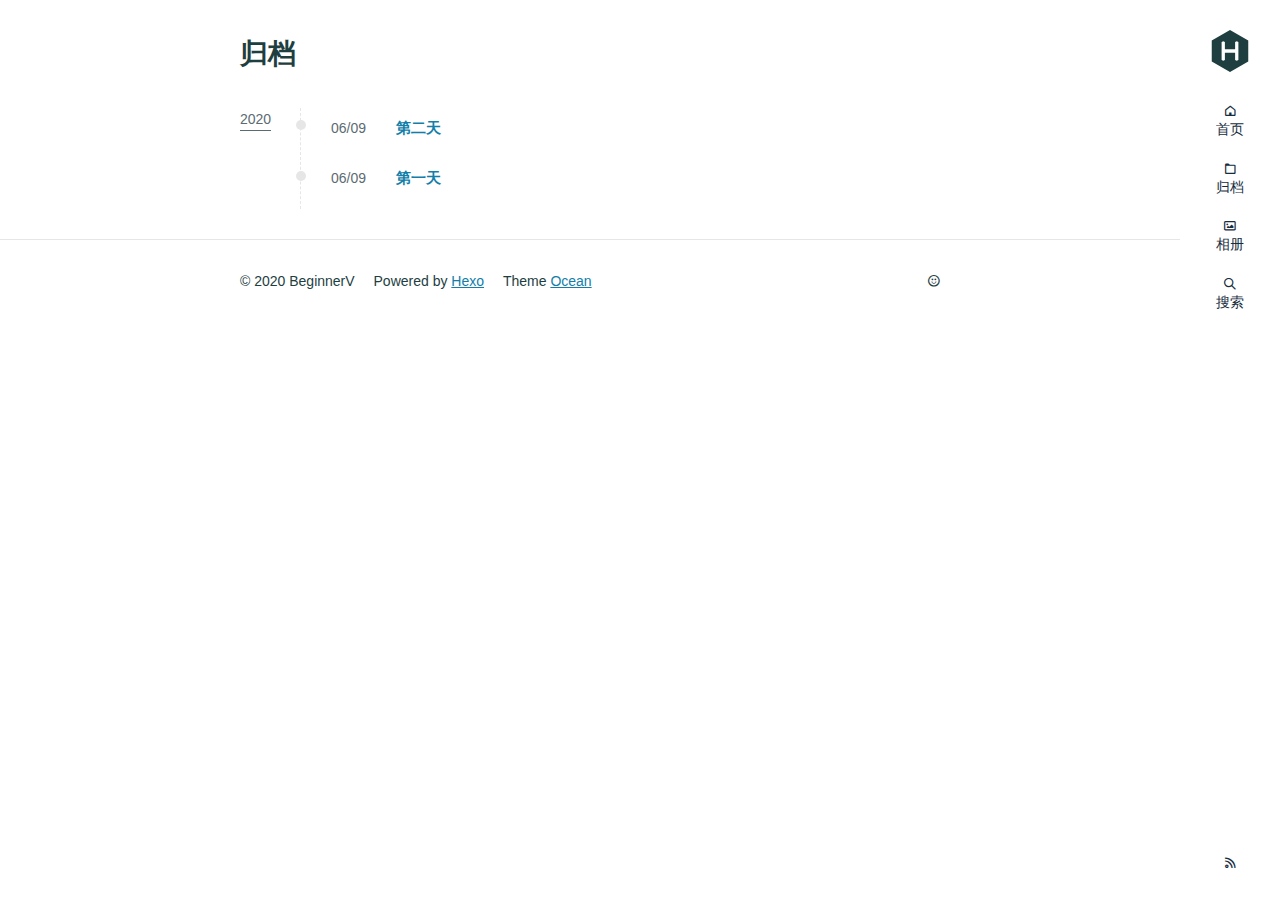
<file: archives/index.html>
<!DOCTYPE html>
<html lang="en">
<head>
  <meta charset="utf-8">
  
  
  
  <meta name="viewport" content="width=device-width, initial-scale=1, maximum-scale=1">
  <title>
    归档 |
    
    BeginnerV</title>
  
    <link rel="shortcut icon" href="/favicon.ico">
  
  
<link rel="stylesheet" href="/css/style.css">

  
    
<link rel="stylesheet" href="/fancybox/jquery.fancybox.min.css">

  
  
<script src="/js/pace.min.js"></script>

<meta name="generator" content="Hexo 4.2.1"></head>

<body>
<main class="content">
  <section class="outer">
    <article class="articles">
      
      <h1 class="page-type-title">归档</h1>
      
      
      
        
        
          
          
      <div class="archives-wrap">
        <div class="archive-year-wrap">
          <a href="/archives/2020" class="archive-year">2020</a>
        </div>
        <div class="archives">
          
          <article class="archive-article archive-type-归档">
  <div class="archive-article-inner">
    <header class="archive-article-header">
      <a href="/2020/06/09/%E7%AC%AC%E4%BA%8C%E5%A4%A9/" class="archive-article-date">
  <time datetime="2020-06-09T06:54:49.000Z" itemprop="datePublished">06/09</time>
</a>
      
  
    <h2 itemprop="name">
      <a class="archive-article-title" href="/2020/06/09/%E7%AC%AC%E4%BA%8C%E5%A4%A9/">第二天</a>
    </h2>
  
  




    </header>
    
    
  </div>
</article>
          
        
        
          <article class="archive-article archive-type-归档">
  <div class="archive-article-inner">
    <header class="archive-article-header">
      <a href="/2020/06/09/%E7%AC%AC%E4%B8%80%E5%A4%A9/" class="archive-article-date">
  <time datetime="2020-06-09T02:42:30.000Z" itemprop="datePublished">06/09</time>
</a>
      
  
    <h2 itemprop="name">
      <a class="archive-article-title" href="/2020/06/09/%E7%AC%AC%E4%B8%80%E5%A4%A9/">第一天</a>
    </h2>
  
  




    </header>
    
    
  </div>
</article>
          
          
        </div>
      </div>
      
    
  
    
  </section>
  <footer class="footer">
  <div class="outer">
    <div class="float-right">
      <ul class="list-inline">
  
    <li><i class="fe fe-smile-alt"></i> <span id="busuanzi_value_site_uv"></span></li>
  
</ul>
    </div>
    <ul class="list-inline">
      <li>&copy; 2020 BeginnerV</li>
      <li>Powered by <a href="http://hexo.io/" target="_blank">Hexo</a></li>
      <li>Theme  <a href="https://github.com/zhwangart/hexo-theme-ocean" target="_blank" rel="noopener">Ocean</a></li>
    </ul>
  </div>
</footer>

</main>
<aside class="sidebar">
  <button class="navbar-toggle"></button>
<nav class="navbar">
  
    <div class="logo">
      <a href="/"><img src="/images/hexo.svg" alt="BeginnerV"></a>
    </div>
  
  <ul class="nav nav-main">
    
      <li class="nav-item">
        <a class="nav-item-link" href="/">首页</a>
      </li>
    
      <li class="nav-item">
        <a class="nav-item-link" href="/archives">归档</a>
      </li>
    
      <li class="nav-item">
        <a class="nav-item-link" href="/gallery">相册</a>
      </li>
    
    <li class="nav-item">
      <a class="nav-item-link nav-item-search" title="搜索">
        <i class="fe fe-search"></i>
        搜索
      </a>
    </li>
  </ul>
</nav>
<nav class="navbar navbar-bottom">
  <ul class="nav">
    <li class="nav-item">
      <div class="totop" id="totop">
  <i class="fe fe-rocket"></i>
</div>
    </li>
    <li class="nav-item">
      
        <a class="nav-item-link" target="_blank" href="/atom.xml" title="RSS Feed">
          <i class="fe fe-feed"></i>
        </a>
      
    </li>
  </ul>
</nav>
<div class="search-form-wrap">
  <div class="local-search local-search-plugin">
  <input type="search" id="local-search-input" class="local-search-input" placeholder="Search...">
  <div id="local-search-result" class="local-search-result"></div>
</div>
</div>
</aside>

<script src="/js/jquery-2.0.3.min.js"></script>


<script src="/js/jquery.justifiedGallery.min.js"></script>


<script src="/js/lazyload.min.js"></script>


<script src="/js/busuanzi-2.3.pure.min.js"></script>


  
<script src="/fancybox/jquery.fancybox.min.js"></script>






<script src="/js/ocean.js"></script>


</body>
</html>
</file>
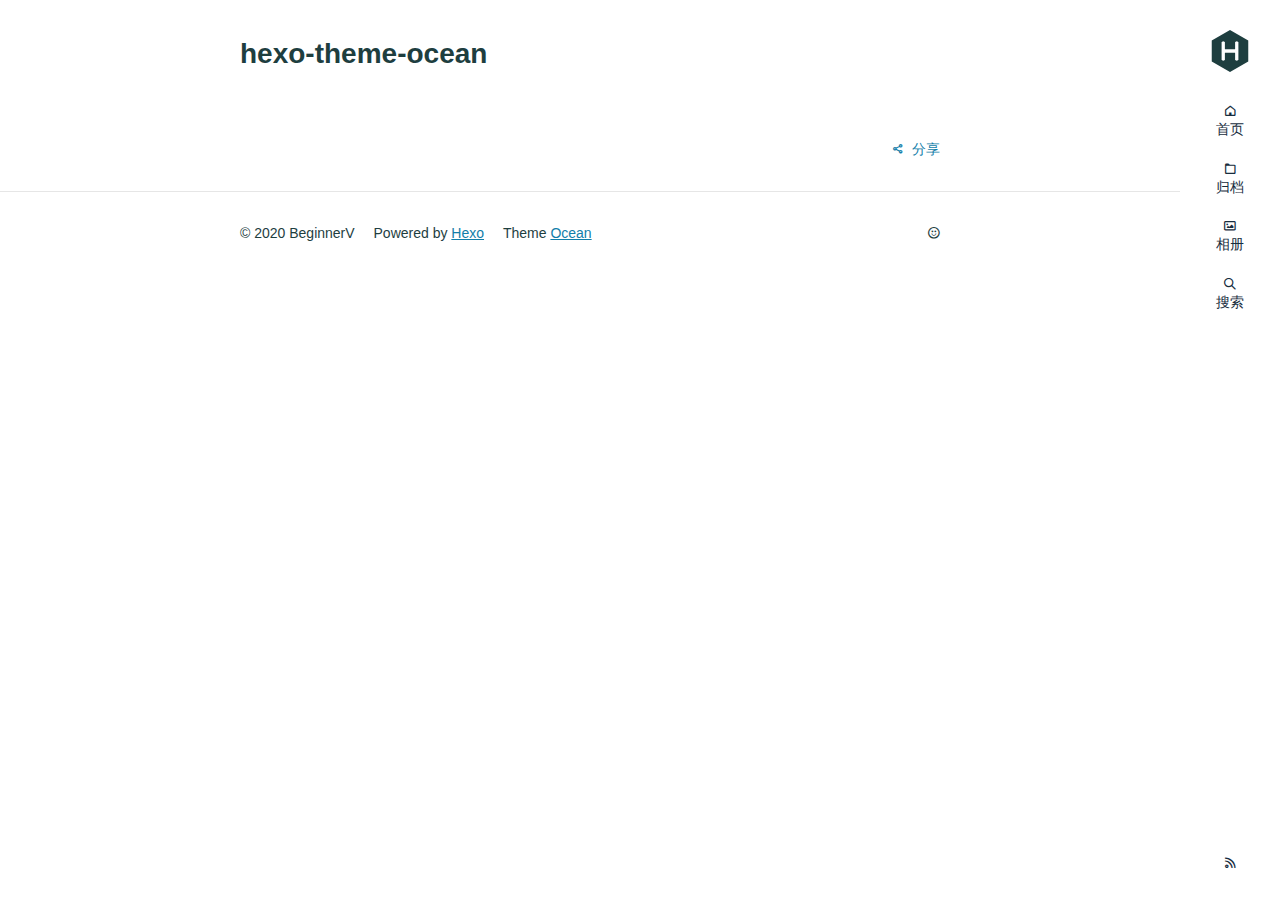
<file: hexo-theme-ocean/index.html>
<!DOCTYPE html>
<html lang="en">
<head>
  <meta charset="utf-8">
  
  
  
  <meta name="viewport" content="width=device-width, initial-scale=1, maximum-scale=1">
  <title>
    hexo-theme-ocean |
    
    BeginnerV</title>
  
    <link rel="shortcut icon" href="/favicon.ico">
  
  
<link rel="stylesheet" href="/css/style.css">

  
    
<link rel="stylesheet" href="/fancybox/jquery.fancybox.min.css">

  
  
<script src="/js/pace.min.js"></script>

<meta name="generator" content="Hexo 4.2.1"></head>

<body>
<main class="content">
  <section class="outer">
  <article id="page-" class="article article-type-page" itemscope itemprop="blogPost" data-scroll-reveal>

    <div class="article-inner">
        
            <header class="article-header">
                
  
    <h1 class="article-title" itemprop="name">
      hexo-theme-ocean
    </h1>
  
  




            </header>
            

                

                        

                                    <div class="article-entry" itemprop="articleBody">
                                        


                                            

                                                
                                                                    
                                                                        
                                    </div>
                                    <footer class="article-footer">
                                        <a data-url="http://yoursite.com/hexo-theme-ocean/index.html" data-id="ckb7nvaxa0002t7xa2lychmnw" class="article-share-link">
                                            分享
                                        </a>
                                        
                                    </footer>

    </div>

    
        

            

                

</article>
</section>
  <footer class="footer">
  <div class="outer">
    <div class="float-right">
      <ul class="list-inline">
  
    <li><i class="fe fe-smile-alt"></i> <span id="busuanzi_value_site_uv"></span></li>
  
</ul>
    </div>
    <ul class="list-inline">
      <li>&copy; 2020 BeginnerV</li>
      <li>Powered by <a href="http://hexo.io/" target="_blank">Hexo</a></li>
      <li>Theme  <a href="https://github.com/zhwangart/hexo-theme-ocean" target="_blank" rel="noopener">Ocean</a></li>
    </ul>
  </div>
</footer>

</main>
<aside class="sidebar">
  <button class="navbar-toggle"></button>
<nav class="navbar">
  
    <div class="logo">
      <a href="/"><img src="/images/hexo.svg" alt="BeginnerV"></a>
    </div>
  
  <ul class="nav nav-main">
    
      <li class="nav-item">
        <a class="nav-item-link" href="/">首页</a>
      </li>
    
      <li class="nav-item">
        <a class="nav-item-link" href="/archives">归档</a>
      </li>
    
      <li class="nav-item">
        <a class="nav-item-link" href="/gallery">相册</a>
      </li>
    
    <li class="nav-item">
      <a class="nav-item-link nav-item-search" title="搜索">
        <i class="fe fe-search"></i>
        搜索
      </a>
    </li>
  </ul>
</nav>
<nav class="navbar navbar-bottom">
  <ul class="nav">
    <li class="nav-item">
      <div class="totop" id="totop">
  <i class="fe fe-rocket"></i>
</div>
    </li>
    <li class="nav-item">
      
        <a class="nav-item-link" target="_blank" href="/atom.xml" title="RSS Feed">
          <i class="fe fe-feed"></i>
        </a>
      
    </li>
  </ul>
</nav>
<div class="search-form-wrap">
  <div class="local-search local-search-plugin">
  <input type="search" id="local-search-input" class="local-search-input" placeholder="Search...">
  <div id="local-search-result" class="local-search-result"></div>
</div>
</div>
</aside>

<script src="/js/jquery-2.0.3.min.js"></script>


<script src="/js/jquery.justifiedGallery.min.js"></script>


<script src="/js/lazyload.min.js"></script>


<script src="/js/busuanzi-2.3.pure.min.js"></script>


  
<script src="/fancybox/jquery.fancybox.min.js"></script>






<script src="/js/ocean.js"></script>


</body>
</html>
</file>
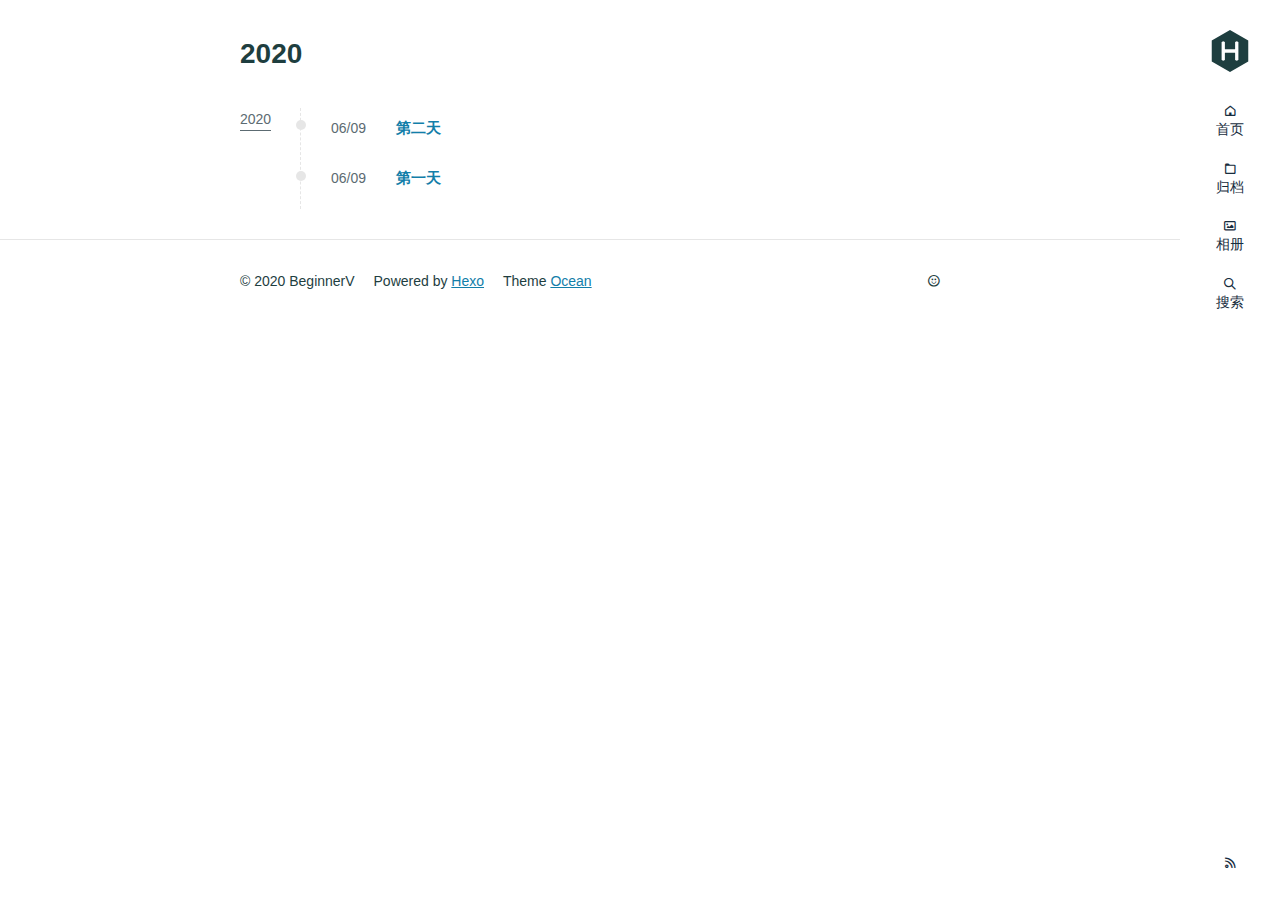
<file: archives/2020/index.html>
<!DOCTYPE html>
<html lang="en">
<head>
  <meta charset="utf-8">
  
  
  
  <meta name="viewport" content="width=device-width, initial-scale=1, maximum-scale=1">
  <title>
    归档: 2020 |
    
    BeginnerV</title>
  
    <link rel="shortcut icon" href="/favicon.ico">
  
  
<link rel="stylesheet" href="/css/style.css">

  
    
<link rel="stylesheet" href="/fancybox/jquery.fancybox.min.css">

  
  
<script src="/js/pace.min.js"></script>

<meta name="generator" content="Hexo 4.2.1"></head>

<body>
<main class="content">
  <section class="outer">
    <article class="articles">
      
      <h1 class="page-type-title">2020</h1>
      
      
      
        
        
          
          
      <div class="archives-wrap">
        <div class="archive-year-wrap">
          <a href="/archives/2020" class="archive-year">2020</a>
        </div>
        <div class="archives">
          
          <article class="archive-article archive-type-归档">
  <div class="archive-article-inner">
    <header class="archive-article-header">
      <a href="/2020/06/09/%E7%AC%AC%E4%BA%8C%E5%A4%A9/" class="archive-article-date">
  <time datetime="2020-06-09T06:54:49.000Z" itemprop="datePublished">06/09</time>
</a>
      
  
    <h2 itemprop="name">
      <a class="archive-article-title" href="/2020/06/09/%E7%AC%AC%E4%BA%8C%E5%A4%A9/">第二天</a>
    </h2>
  
  




    </header>
    
    
  </div>
</article>
          
        
        
          <article class="archive-article archive-type-归档">
  <div class="archive-article-inner">
    <header class="archive-article-header">
      <a href="/2020/06/09/%E7%AC%AC%E4%B8%80%E5%A4%A9/" class="archive-article-date">
  <time datetime="2020-06-09T02:42:30.000Z" itemprop="datePublished">06/09</time>
</a>
      
  
    <h2 itemprop="name">
      <a class="archive-article-title" href="/2020/06/09/%E7%AC%AC%E4%B8%80%E5%A4%A9/">第一天</a>
    </h2>
  
  




    </header>
    
    
  </div>
</article>
          
          
        </div>
      </div>
      
    
  
    
  </section>
  <footer class="footer">
  <div class="outer">
    <div class="float-right">
      <ul class="list-inline">
  
    <li><i class="fe fe-smile-alt"></i> <span id="busuanzi_value_site_uv"></span></li>
  
</ul>
    </div>
    <ul class="list-inline">
      <li>&copy; 2020 BeginnerV</li>
      <li>Powered by <a href="http://hexo.io/" target="_blank">Hexo</a></li>
      <li>Theme  <a href="https://github.com/zhwangart/hexo-theme-ocean" target="_blank" rel="noopener">Ocean</a></li>
    </ul>
  </div>
</footer>

</main>
<aside class="sidebar">
  <button class="navbar-toggle"></button>
<nav class="navbar">
  
    <div class="logo">
      <a href="/"><img src="/images/hexo.svg" alt="BeginnerV"></a>
    </div>
  
  <ul class="nav nav-main">
    
      <li class="nav-item">
        <a class="nav-item-link" href="/">首页</a>
      </li>
    
      <li class="nav-item">
        <a class="nav-item-link" href="/archives">归档</a>
      </li>
    
      <li class="nav-item">
        <a class="nav-item-link" href="/gallery">相册</a>
      </li>
    
    <li class="nav-item">
      <a class="nav-item-link nav-item-search" title="搜索">
        <i class="fe fe-search"></i>
        搜索
      </a>
    </li>
  </ul>
</nav>
<nav class="navbar navbar-bottom">
  <ul class="nav">
    <li class="nav-item">
      <div class="totop" id="totop">
  <i class="fe fe-rocket"></i>
</div>
    </li>
    <li class="nav-item">
      
        <a class="nav-item-link" target="_blank" href="/atom.xml" title="RSS Feed">
          <i class="fe fe-feed"></i>
        </a>
      
    </li>
  </ul>
</nav>
<div class="search-form-wrap">
  <div class="local-search local-search-plugin">
  <input type="search" id="local-search-input" class="local-search-input" placeholder="Search...">
  <div id="local-search-result" class="local-search-result"></div>
</div>
</div>
</aside>

<script src="/js/jquery-2.0.3.min.js"></script>


<script src="/js/jquery.justifiedGallery.min.js"></script>


<script src="/js/lazyload.min.js"></script>


<script src="/js/busuanzi-2.3.pure.min.js"></script>


  
<script src="/fancybox/jquery.fancybox.min.js"></script>






<script src="/js/ocean.js"></script>


</body>
</html>
</file>
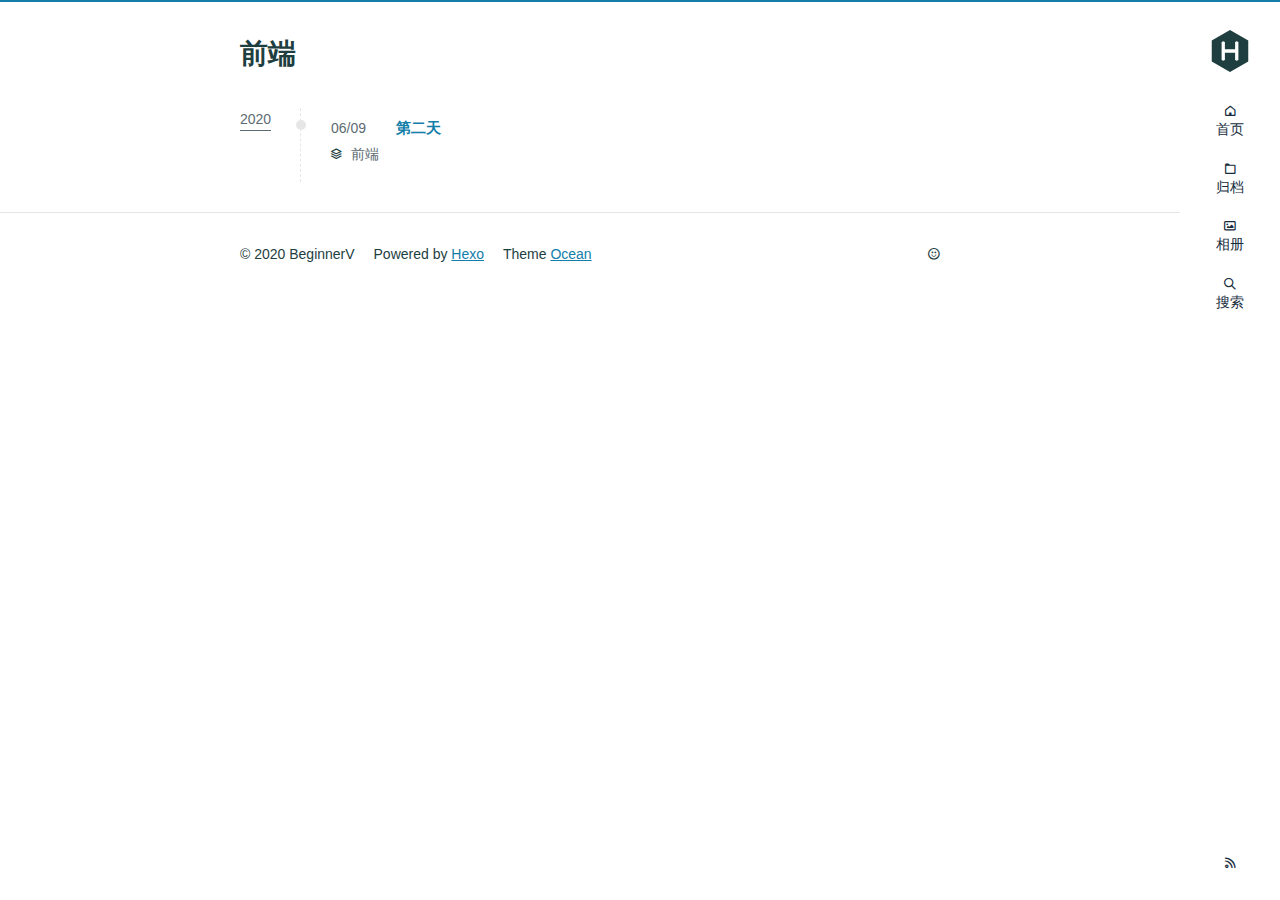
<file: categories/前端/index.html>
<!DOCTYPE html>
<html lang="en">
<head>
  <meta charset="utf-8">
  
  
  
  <meta name="viewport" content="width=device-width, initial-scale=1, maximum-scale=1">
  <title>
    categories.ejs: undefined |
    
    BeginnerV</title>
  
    <link rel="shortcut icon" href="/favicon.ico">
  
  
<link rel="stylesheet" href="/css/style.css">

  
    
<link rel="stylesheet" href="/fancybox/jquery.fancybox.min.css">

  
  
<script src="/js/pace.min.js"></script>

<meta name="generator" content="Hexo 4.2.1"></head>

<body>
<main class="content">
  <section class="outer">
    <article class="articles">
      
      <h1 class="page-type-title">前端</h1>
      
      
      
        
        
          
          
      <div class="archives-wrap">
        <div class="archive-year-wrap">
          <a href="/archives/2020" class="archive-year">2020</a>
        </div>
        <div class="archives">
          
          <article class="archive-article archive-type-归档">
  <div class="archive-article-inner">
    <header class="archive-article-header">
      <a href="/2020/06/09/%E7%AC%AC%E4%BA%8C%E5%A4%A9/" class="archive-article-date">
  <time datetime="2020-06-09T06:54:49.000Z" itemprop="datePublished">06/09</time>
</a>
      
  
    <h2 itemprop="name">
      <a class="archive-article-title" href="/2020/06/09/%E7%AC%AC%E4%BA%8C%E5%A4%A9/">第二天</a>
    </h2>
  
  




    </header>
    
      
  <div class="article-category">
    <a class="article-category-link" href="/categories/%E5%89%8D%E7%AB%AF/">前端</a>
  </div>

    
    
  </div>
</article>
          
          
        </div>
      </div>
      
    
  
    
  </section>
  <footer class="footer">
  <div class="outer">
    <div class="float-right">
      <ul class="list-inline">
  
    <li><i class="fe fe-smile-alt"></i> <span id="busuanzi_value_site_uv"></span></li>
  
</ul>
    </div>
    <ul class="list-inline">
      <li>&copy; 2020 BeginnerV</li>
      <li>Powered by <a href="http://hexo.io/" target="_blank">Hexo</a></li>
      <li>Theme  <a href="https://github.com/zhwangart/hexo-theme-ocean" target="_blank" rel="noopener">Ocean</a></li>
    </ul>
  </div>
</footer>

</main>
<aside class="sidebar">
  <button class="navbar-toggle"></button>
<nav class="navbar">
  
    <div class="logo">
      <a href="/"><img src="/images/hexo.svg" alt="BeginnerV"></a>
    </div>
  
  <ul class="nav nav-main">
    
      <li class="nav-item">
        <a class="nav-item-link" href="/">首页</a>
      </li>
    
      <li class="nav-item">
        <a class="nav-item-link" href="/archives">归档</a>
      </li>
    
      <li class="nav-item">
        <a class="nav-item-link" href="/gallery">相册</a>
      </li>
    
    <li class="nav-item">
      <a class="nav-item-link nav-item-search" title="搜索">
        <i class="fe fe-search"></i>
        搜索
      </a>
    </li>
  </ul>
</nav>
<nav class="navbar navbar-bottom">
  <ul class="nav">
    <li class="nav-item">
      <div class="totop" id="totop">
  <i class="fe fe-rocket"></i>
</div>
    </li>
    <li class="nav-item">
      
        <a class="nav-item-link" target="_blank" href="/atom.xml" title="RSS Feed">
          <i class="fe fe-feed"></i>
        </a>
      
    </li>
  </ul>
</nav>
<div class="search-form-wrap">
  <div class="local-search local-search-plugin">
  <input type="search" id="local-search-input" class="local-search-input" placeholder="Search...">
  <div id="local-search-result" class="local-search-result"></div>
</div>
</div>
</aside>

<script src="/js/jquery-2.0.3.min.js"></script>


<script src="/js/jquery.justifiedGallery.min.js"></script>


<script src="/js/lazyload.min.js"></script>


<script src="/js/busuanzi-2.3.pure.min.js"></script>


  
<script src="/fancybox/jquery.fancybox.min.js"></script>






<script src="/js/ocean.js"></script>


</body>
</html>
</file>
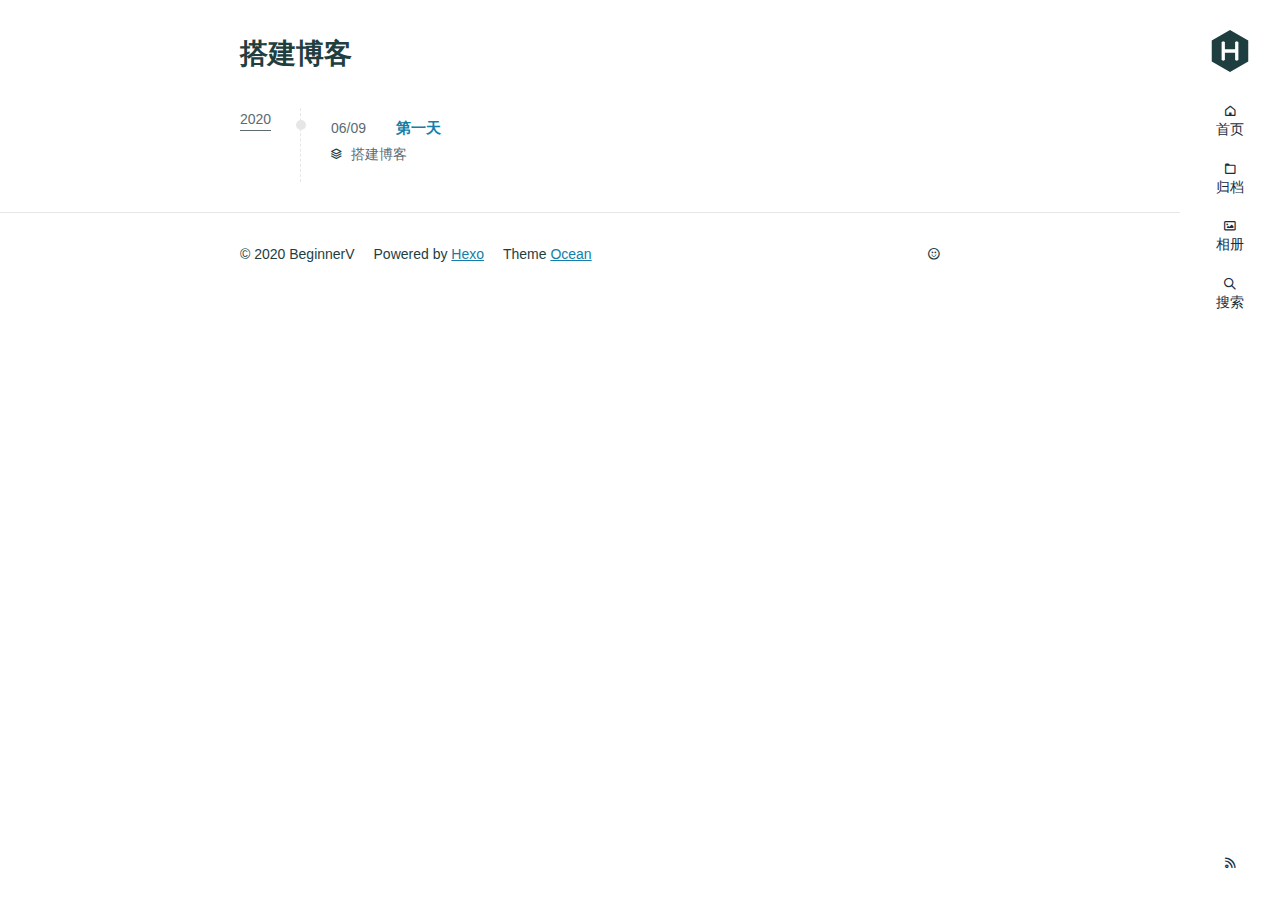
<file: categories/搭建博客/index.html>
<!DOCTYPE html>
<html lang="en">
<head>
  <meta charset="utf-8">
  
  
  
  <meta name="viewport" content="width=device-width, initial-scale=1, maximum-scale=1">
  <title>
    categories.ejs: undefined |
    
    BeginnerV</title>
  
    <link rel="shortcut icon" href="/favicon.ico">
  
  
<link rel="stylesheet" href="/css/style.css">

  
    
<link rel="stylesheet" href="/fancybox/jquery.fancybox.min.css">

  
  
<script src="/js/pace.min.js"></script>

<meta name="generator" content="Hexo 4.2.1"></head>

<body>
<main class="content">
  <section class="outer">
    <article class="articles">
      
      <h1 class="page-type-title">搭建博客</h1>
      
      
      
        
        
          
          
      <div class="archives-wrap">
        <div class="archive-year-wrap">
          <a href="/archives/2020" class="archive-year">2020</a>
        </div>
        <div class="archives">
          
          <article class="archive-article archive-type-归档">
  <div class="archive-article-inner">
    <header class="archive-article-header">
      <a href="/2020/06/09/%E7%AC%AC%E4%B8%80%E5%A4%A9/" class="archive-article-date">
  <time datetime="2020-06-09T02:42:30.000Z" itemprop="datePublished">06/09</time>
</a>
      
  
    <h2 itemprop="name">
      <a class="archive-article-title" href="/2020/06/09/%E7%AC%AC%E4%B8%80%E5%A4%A9/">第一天</a>
    </h2>
  
  




    </header>
    
      
  <div class="article-category">
    <a class="article-category-link" href="/categories/%E6%90%AD%E5%BB%BA%E5%8D%9A%E5%AE%A2/">搭建博客</a>
  </div>

    
    
  </div>
</article>
          
          
        </div>
      </div>
      
    
  
    
  </section>
  <footer class="footer">
  <div class="outer">
    <div class="float-right">
      <ul class="list-inline">
  
    <li><i class="fe fe-smile-alt"></i> <span id="busuanzi_value_site_uv"></span></li>
  
</ul>
    </div>
    <ul class="list-inline">
      <li>&copy; 2020 BeginnerV</li>
      <li>Powered by <a href="http://hexo.io/" target="_blank">Hexo</a></li>
      <li>Theme  <a href="https://github.com/zhwangart/hexo-theme-ocean" target="_blank" rel="noopener">Ocean</a></li>
    </ul>
  </div>
</footer>

</main>
<aside class="sidebar">
  <button class="navbar-toggle"></button>
<nav class="navbar">
  
    <div class="logo">
      <a href="/"><img src="/images/hexo.svg" alt="BeginnerV"></a>
    </div>
  
  <ul class="nav nav-main">
    
      <li class="nav-item">
        <a class="nav-item-link" href="/">首页</a>
      </li>
    
      <li class="nav-item">
        <a class="nav-item-link" href="/archives">归档</a>
      </li>
    
      <li class="nav-item">
        <a class="nav-item-link" href="/gallery">相册</a>
      </li>
    
    <li class="nav-item">
      <a class="nav-item-link nav-item-search" title="搜索">
        <i class="fe fe-search"></i>
        搜索
      </a>
    </li>
  </ul>
</nav>
<nav class="navbar navbar-bottom">
  <ul class="nav">
    <li class="nav-item">
      <div class="totop" id="totop">
  <i class="fe fe-rocket"></i>
</div>
    </li>
    <li class="nav-item">
      
        <a class="nav-item-link" target="_blank" href="/atom.xml" title="RSS Feed">
          <i class="fe fe-feed"></i>
        </a>
      
    </li>
  </ul>
</nav>
<div class="search-form-wrap">
  <div class="local-search local-search-plugin">
  <input type="search" id="local-search-input" class="local-search-input" placeholder="Search...">
  <div id="local-search-result" class="local-search-result"></div>
</div>
</div>
</aside>

<script src="/js/jquery-2.0.3.min.js"></script>


<script src="/js/jquery.justifiedGallery.min.js"></script>


<script src="/js/lazyload.min.js"></script>


<script src="/js/busuanzi-2.3.pure.min.js"></script>


  
<script src="/fancybox/jquery.fancybox.min.js"></script>






<script src="/js/ocean.js"></script>


</body>
</html>
</file>
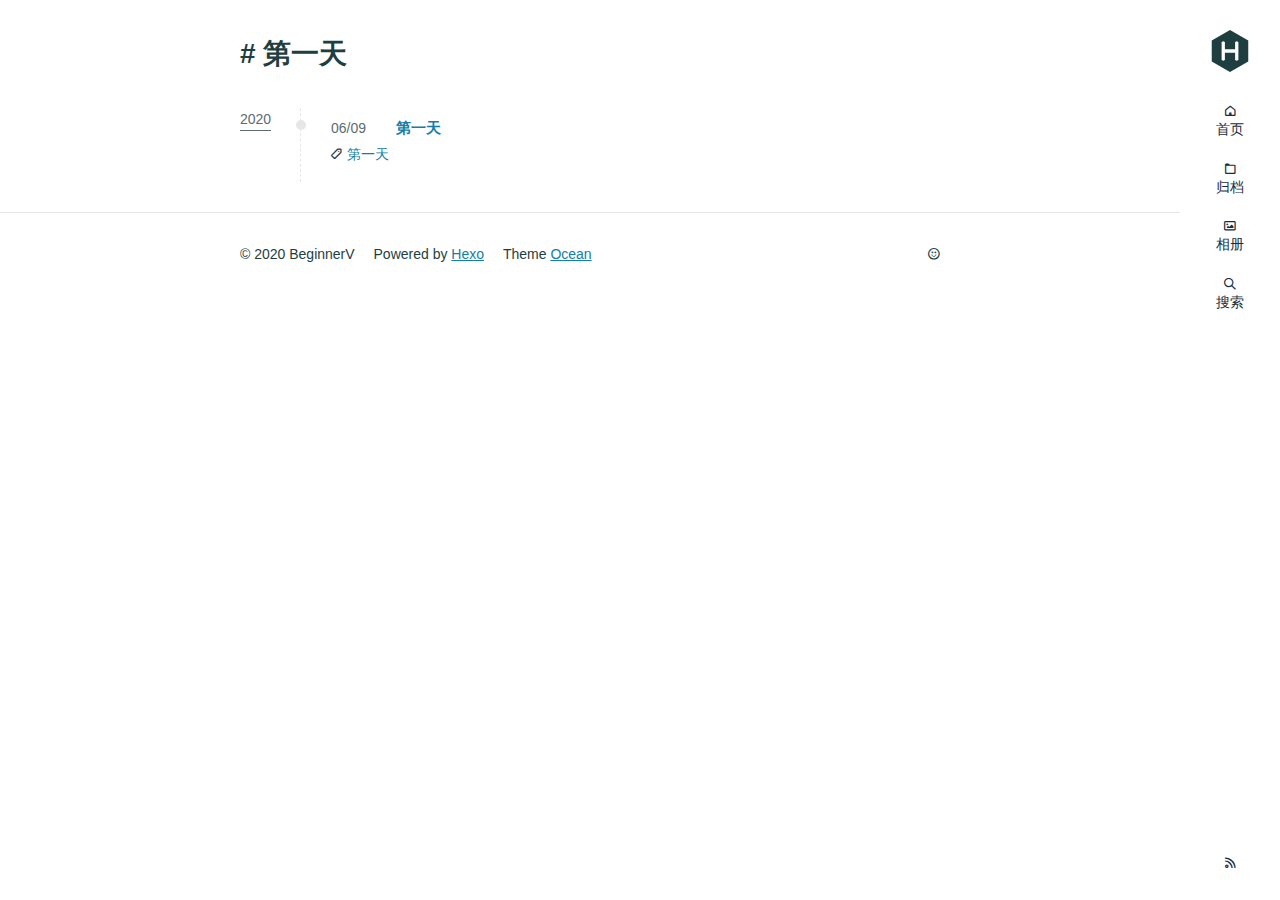
<file: tags/第一天/index.html>
<!DOCTYPE html>
<html lang="en">
<head>
  <meta charset="utf-8">
  
  
  
  <meta name="viewport" content="width=device-width, initial-scale=1, maximum-scale=1">
  <title>
    Tag: 第一天 |
    
    BeginnerV</title>
  
    <link rel="shortcut icon" href="/favicon.ico">
  
  
<link rel="stylesheet" href="/css/style.css">

  
    
<link rel="stylesheet" href="/fancybox/jquery.fancybox.min.css">

  
  
<script src="/js/pace.min.js"></script>

<meta name="generator" content="Hexo 4.2.1"></head>

<body>
<main class="content">
  <section class="outer">
    <article class="articles">
      
      <h1 class="page-type-title">#&nbsp第一天</h1>
      
      
      
        
        
          
          
      <div class="archives-wrap">
        <div class="archive-year-wrap">
          <a href="/archives/2020" class="archive-year">2020</a>
        </div>
        <div class="archives">
          
          <article class="archive-article archive-type-归档">
  <div class="archive-article-inner">
    <header class="archive-article-header">
      <a href="/2020/06/09/%E7%AC%AC%E4%B8%80%E5%A4%A9/" class="archive-article-date">
  <time datetime="2020-06-09T02:42:30.000Z" itemprop="datePublished">06/09</time>
</a>
      
  
    <h2 itemprop="name">
      <a class="archive-article-title" href="/2020/06/09/%E7%AC%AC%E4%B8%80%E5%A4%A9/">第一天</a>
    </h2>
  
  




    </header>
    
    
      
  <ul class="article-tag-list" itemprop="keywords"><li class="article-tag-list-item"><a class="article-tag-list-link" href="/tags/%E7%AC%AC%E4%B8%80%E5%A4%A9/" rel="tag">第一天</a></li></ul>

    
  </div>
</article>
          
          
        </div>
      </div>
      
    
  
    
  </section>
  <footer class="footer">
  <div class="outer">
    <div class="float-right">
      <ul class="list-inline">
  
    <li><i class="fe fe-smile-alt"></i> <span id="busuanzi_value_site_uv"></span></li>
  
</ul>
    </div>
    <ul class="list-inline">
      <li>&copy; 2020 BeginnerV</li>
      <li>Powered by <a href="http://hexo.io/" target="_blank">Hexo</a></li>
      <li>Theme  <a href="https://github.com/zhwangart/hexo-theme-ocean" target="_blank" rel="noopener">Ocean</a></li>
    </ul>
  </div>
</footer>

</main>
<aside class="sidebar">
  <button class="navbar-toggle"></button>
<nav class="navbar">
  
    <div class="logo">
      <a href="/"><img src="/images/hexo.svg" alt="BeginnerV"></a>
    </div>
  
  <ul class="nav nav-main">
    
      <li class="nav-item">
        <a class="nav-item-link" href="/">首页</a>
      </li>
    
      <li class="nav-item">
        <a class="nav-item-link" href="/archives">归档</a>
      </li>
    
      <li class="nav-item">
        <a class="nav-item-link" href="/gallery">相册</a>
      </li>
    
    <li class="nav-item">
      <a class="nav-item-link nav-item-search" title="搜索">
        <i class="fe fe-search"></i>
        搜索
      </a>
    </li>
  </ul>
</nav>
<nav class="navbar navbar-bottom">
  <ul class="nav">
    <li class="nav-item">
      <div class="totop" id="totop">
  <i class="fe fe-rocket"></i>
</div>
    </li>
    <li class="nav-item">
      
        <a class="nav-item-link" target="_blank" href="/atom.xml" title="RSS Feed">
          <i class="fe fe-feed"></i>
        </a>
      
    </li>
  </ul>
</nav>
<div class="search-form-wrap">
  <div class="local-search local-search-plugin">
  <input type="search" id="local-search-input" class="local-search-input" placeholder="Search...">
  <div id="local-search-result" class="local-search-result"></div>
</div>
</div>
</aside>

<script src="/js/jquery-2.0.3.min.js"></script>


<script src="/js/jquery.justifiedGallery.min.js"></script>


<script src="/js/lazyload.min.js"></script>


<script src="/js/busuanzi-2.3.pure.min.js"></script>


  
<script src="/fancybox/jquery.fancybox.min.js"></script>






<script src="/js/ocean.js"></script>


</body>
</html>
</file>
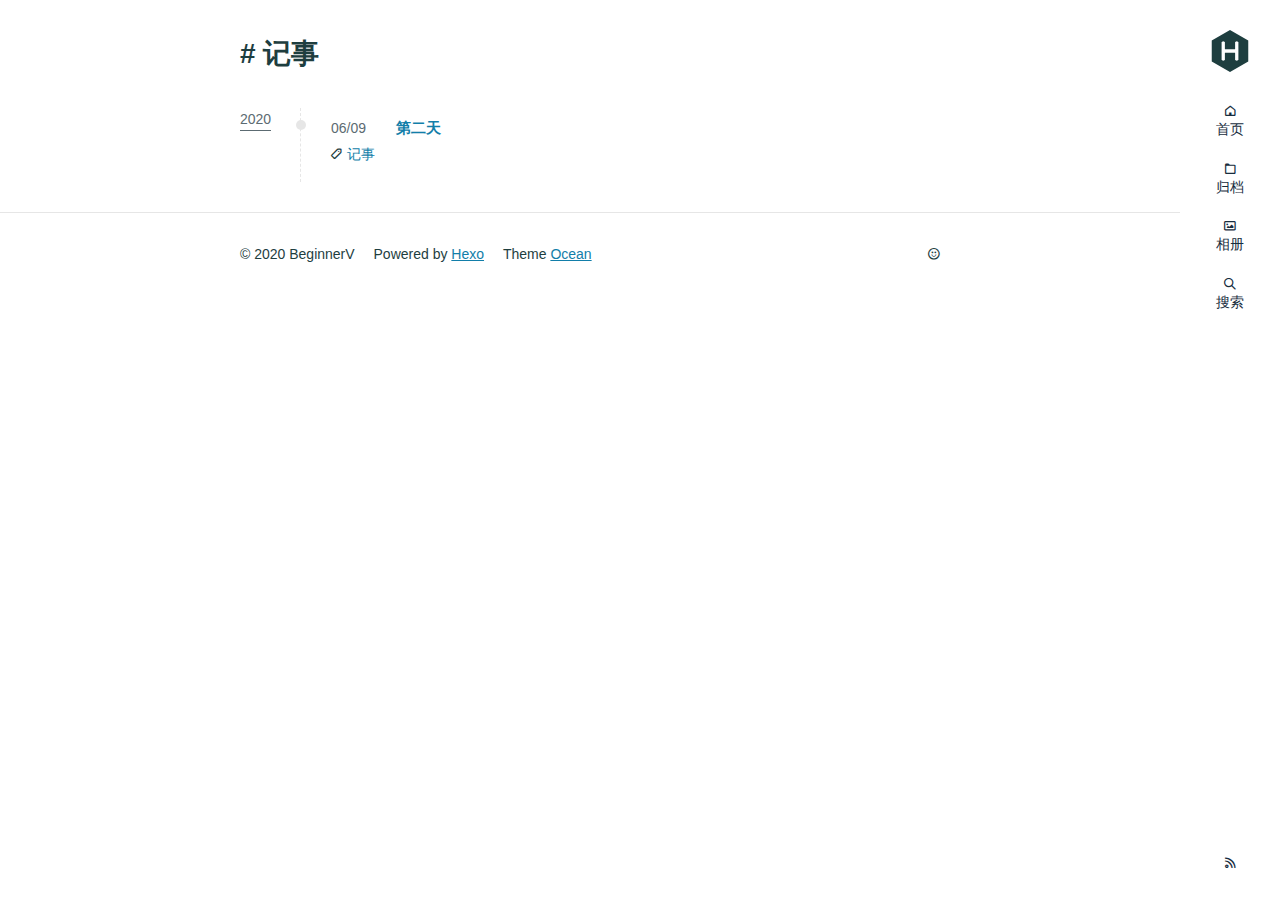
<file: tags/记事/index.html>
<!DOCTYPE html>
<html lang="en">
<head>
  <meta charset="utf-8">
  
  
  
  <meta name="viewport" content="width=device-width, initial-scale=1, maximum-scale=1">
  <title>
    Tag: 记事 |
    
    BeginnerV</title>
  
    <link rel="shortcut icon" href="/favicon.ico">
  
  
<link rel="stylesheet" href="/css/style.css">

  
    
<link rel="stylesheet" href="/fancybox/jquery.fancybox.min.css">

  
  
<script src="/js/pace.min.js"></script>

<meta name="generator" content="Hexo 4.2.1"></head>

<body>
<main class="content">
  <section class="outer">
    <article class="articles">
      
      <h1 class="page-type-title">#&nbsp记事</h1>
      
      
      
        
        
          
          
      <div class="archives-wrap">
        <div class="archive-year-wrap">
          <a href="/archives/2020" class="archive-year">2020</a>
        </div>
        <div class="archives">
          
          <article class="archive-article archive-type-归档">
  <div class="archive-article-inner">
    <header class="archive-article-header">
      <a href="/2020/06/09/%E7%AC%AC%E4%BA%8C%E5%A4%A9/" class="archive-article-date">
  <time datetime="2020-06-09T06:54:49.000Z" itemprop="datePublished">06/09</time>
</a>
      
  
    <h2 itemprop="name">
      <a class="archive-article-title" href="/2020/06/09/%E7%AC%AC%E4%BA%8C%E5%A4%A9/">第二天</a>
    </h2>
  
  




    </header>
    
    
      
  <ul class="article-tag-list" itemprop="keywords"><li class="article-tag-list-item"><a class="article-tag-list-link" href="/tags/%E8%AE%B0%E4%BA%8B/" rel="tag">记事</a></li></ul>

    
  </div>
</article>
          
          
        </div>
      </div>
      
    
  
    
  </section>
  <footer class="footer">
  <div class="outer">
    <div class="float-right">
      <ul class="list-inline">
  
    <li><i class="fe fe-smile-alt"></i> <span id="busuanzi_value_site_uv"></span></li>
  
</ul>
    </div>
    <ul class="list-inline">
      <li>&copy; 2020 BeginnerV</li>
      <li>Powered by <a href="http://hexo.io/" target="_blank">Hexo</a></li>
      <li>Theme  <a href="https://github.com/zhwangart/hexo-theme-ocean" target="_blank" rel="noopener">Ocean</a></li>
    </ul>
  </div>
</footer>

</main>
<aside class="sidebar">
  <button class="navbar-toggle"></button>
<nav class="navbar">
  
    <div class="logo">
      <a href="/"><img src="/images/hexo.svg" alt="BeginnerV"></a>
    </div>
  
  <ul class="nav nav-main">
    
      <li class="nav-item">
        <a class="nav-item-link" href="/">首页</a>
      </li>
    
      <li class="nav-item">
        <a class="nav-item-link" href="/archives">归档</a>
      </li>
    
      <li class="nav-item">
        <a class="nav-item-link" href="/gallery">相册</a>
      </li>
    
    <li class="nav-item">
      <a class="nav-item-link nav-item-search" title="搜索">
        <i class="fe fe-search"></i>
        搜索
      </a>
    </li>
  </ul>
</nav>
<nav class="navbar navbar-bottom">
  <ul class="nav">
    <li class="nav-item">
      <div class="totop" id="totop">
  <i class="fe fe-rocket"></i>
</div>
    </li>
    <li class="nav-item">
      
        <a class="nav-item-link" target="_blank" href="/atom.xml" title="RSS Feed">
          <i class="fe fe-feed"></i>
        </a>
      
    </li>
  </ul>
</nav>
<div class="search-form-wrap">
  <div class="local-search local-search-plugin">
  <input type="search" id="local-search-input" class="local-search-input" placeholder="Search...">
  <div id="local-search-result" class="local-search-result"></div>
</div>
</div>
</aside>

<script src="/js/jquery-2.0.3.min.js"></script>


<script src="/js/jquery.justifiedGallery.min.js"></script>


<script src="/js/lazyload.min.js"></script>


<script src="/js/busuanzi-2.3.pure.min.js"></script>


  
<script src="/fancybox/jquery.fancybox.min.js"></script>






<script src="/js/ocean.js"></script>


</body>
</html>
</file>
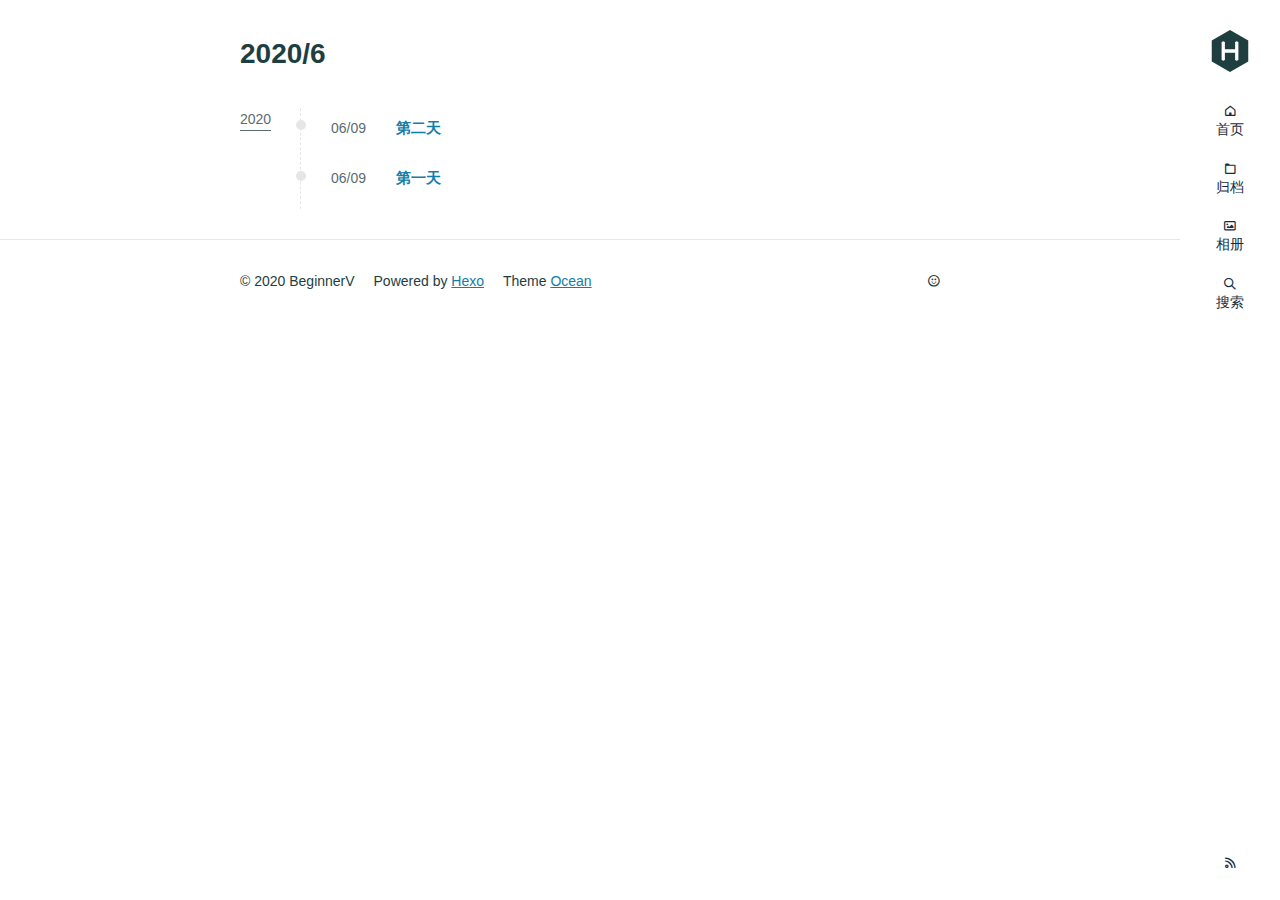
<file: archives/2020/06/index.html>
<!DOCTYPE html>
<html lang="en">
<head>
  <meta charset="utf-8">
  
  
  
  <meta name="viewport" content="width=device-width, initial-scale=1, maximum-scale=1">
  <title>
    归档: 2020/6 |
    
    BeginnerV</title>
  
    <link rel="shortcut icon" href="/favicon.ico">
  
  
<link rel="stylesheet" href="/css/style.css">

  
    
<link rel="stylesheet" href="/fancybox/jquery.fancybox.min.css">

  
  
<script src="/js/pace.min.js"></script>

<meta name="generator" content="Hexo 4.2.1"></head>

<body>
<main class="content">
  <section class="outer">
    <article class="articles">
      
      <h1 class="page-type-title">2020/6</h1>
      
      
      
        
        
          
          
      <div class="archives-wrap">
        <div class="archive-year-wrap">
          <a href="/archives/2020" class="archive-year">2020</a>
        </div>
        <div class="archives">
          
          <article class="archive-article archive-type-归档">
  <div class="archive-article-inner">
    <header class="archive-article-header">
      <a href="/2020/06/09/%E7%AC%AC%E4%BA%8C%E5%A4%A9/" class="archive-article-date">
  <time datetime="2020-06-09T06:54:49.000Z" itemprop="datePublished">06/09</time>
</a>
      
  
    <h2 itemprop="name">
      <a class="archive-article-title" href="/2020/06/09/%E7%AC%AC%E4%BA%8C%E5%A4%A9/">第二天</a>
    </h2>
  
  




    </header>
    
    
  </div>
</article>
          
        
        
          <article class="archive-article archive-type-归档">
  <div class="archive-article-inner">
    <header class="archive-article-header">
      <a href="/2020/06/09/%E7%AC%AC%E4%B8%80%E5%A4%A9/" class="archive-article-date">
  <time datetime="2020-06-09T02:42:30.000Z" itemprop="datePublished">06/09</time>
</a>
      
  
    <h2 itemprop="name">
      <a class="archive-article-title" href="/2020/06/09/%E7%AC%AC%E4%B8%80%E5%A4%A9/">第一天</a>
    </h2>
  
  




    </header>
    
    
  </div>
</article>
          
          
        </div>
      </div>
      
    
  
    
  </section>
  <footer class="footer">
  <div class="outer">
    <div class="float-right">
      <ul class="list-inline">
  
    <li><i class="fe fe-smile-alt"></i> <span id="busuanzi_value_site_uv"></span></li>
  
</ul>
    </div>
    <ul class="list-inline">
      <li>&copy; 2020 BeginnerV</li>
      <li>Powered by <a href="http://hexo.io/" target="_blank">Hexo</a></li>
      <li>Theme  <a href="https://github.com/zhwangart/hexo-theme-ocean" target="_blank" rel="noopener">Ocean</a></li>
    </ul>
  </div>
</footer>

</main>
<aside class="sidebar">
  <button class="navbar-toggle"></button>
<nav class="navbar">
  
    <div class="logo">
      <a href="/"><img src="/images/hexo.svg" alt="BeginnerV"></a>
    </div>
  
  <ul class="nav nav-main">
    
      <li class="nav-item">
        <a class="nav-item-link" href="/">首页</a>
      </li>
    
      <li class="nav-item">
        <a class="nav-item-link" href="/archives">归档</a>
      </li>
    
      <li class="nav-item">
        <a class="nav-item-link" href="/gallery">相册</a>
      </li>
    
    <li class="nav-item">
      <a class="nav-item-link nav-item-search" title="搜索">
        <i class="fe fe-search"></i>
        搜索
      </a>
    </li>
  </ul>
</nav>
<nav class="navbar navbar-bottom">
  <ul class="nav">
    <li class="nav-item">
      <div class="totop" id="totop">
  <i class="fe fe-rocket"></i>
</div>
    </li>
    <li class="nav-item">
      
        <a class="nav-item-link" target="_blank" href="/atom.xml" title="RSS Feed">
          <i class="fe fe-feed"></i>
        </a>
      
    </li>
  </ul>
</nav>
<div class="search-form-wrap">
  <div class="local-search local-search-plugin">
  <input type="search" id="local-search-input" class="local-search-input" placeholder="Search...">
  <div id="local-search-result" class="local-search-result"></div>
</div>
</div>
</aside>

<script src="/js/jquery-2.0.3.min.js"></script>


<script src="/js/jquery.justifiedGallery.min.js"></script>


<script src="/js/lazyload.min.js"></script>


<script src="/js/busuanzi-2.3.pure.min.js"></script>


  
<script src="/fancybox/jquery.fancybox.min.js"></script>






<script src="/js/ocean.js"></script>


</body>
</html>
</file>
<file: css/style.css>
@charset "utf-8";
@font-face {
  font-family: feathericon;
  font-weight: normal;
  font-style: normal;
  src: url("feathericon/feathericon.eot");
  src: url("feathericon/feathericon.eot?#iefix") format('embedded-opentype'), url("feathericon/feathericon.woff") format('woff'), url("feathericon/feathericon.ttf") format('truetype'), url("feathericon/feathericon.svg") format('svg');
}
.fe {
  display: inline-block;
  font: normal normal normal 16px feathericon;
  font-size: inherit;
  text-rendering: auto;
  -webkit-font-smoothing: antialiased;
  -moz-osx-font-smoothing: grayscale;
}
.fe-activity:before {
  content: "\f1e2";
}
.fe-add-cart:before {
  content: "\f1e6";
}
.fe-align-bottom:before {
  content: "\f1bf";
}
.fe-align-center:before {
  content: "\f195";
}
.fe-align-left:before {
  content: "\f196";
}
.fe-align-right:before {
  content: "\f197";
}
.fe-align-top:before {
  content: "\f1c0";
}
.fe-align-vertically:before {
  content: "\f1c1";
}
.fe-angry:before {
  content: "\f1b6";
}
.fe-app-menu:before {
  content: "\f198";
}
.fe-arrow-down:before {
  content: "\f100";
}
.fe-arrow-left:before {
  content: "\f101";
}
.fe-arrow-right:before {
  content: "\f102";
}
.fe-arrow-up:before {
  content: "\f103";
}
.fe-artboard:before {
  content: "\f104";
}
.fe-audio-player:before {
  content: "\f199";
}
.fe-backward:before {
  content: "\f180";
}
.fe-bar:before {
  content: "\f105";
}
.fe-bar-chart:before {
  content: "\f106";
}
.fe-beer:before {
  content: "\f107";
}
.fe-bell:before {
  content: "\f108";
}
.fe-birthday-cake:before {
  content: "\f163";
}
.fe-bold:before {
  content: "\f179";
}
.fe-bolt:before {
  content: "\f1e3";
}
.fe-book:before {
  content: "\f109";
}
.fe-bookmark:before {
  content: "\f170";
}
.fe-browser:before {
  content: "\f10b";
}
.fe-brush:before {
  content: "\f10c";
}
.fe-bug:before {
  content: "\f10d";
}
.fe-building:before {
  content: "\f10e";
}
.fe-cage:before {
  content: "\f1e7";
}
.fe-calendar:before {
  content: "\f10f";
}
.fe-camera:before {
  content: "\f110";
}
.fe-cart:before {
  content: "\f1e8";
}
.fe-check:before {
  content: "\f111";
}
.fe-check-circle:before {
  content: "\f19a";
}
.fe-check-circle-o:before {
  content: "\f19b";
}
.fe-check-verified:before {
  content: "\f19c";
}
.fe-clock:before {
  content: "\f113";
}
.fe-close:before {
  content: "\f114";
}
.fe-cloud:before {
  content: "\f115";
}
.fe-cocktail:before {
  content: "\f116";
}
.fe-code:before {
  content: "\f117";
}
.fe-codepen:before {
  content: "\f1d3";
}
.fe-coffee:before {
  content: "\f166";
}
.fe-columns:before {
  content: "\f118";
}
.fe-comment:before {
  content: "\f119";
}
.fe-comment-o:before {
  content: "\f1d2";
}
.fe-commenting:before {
  content: "\f11a";
}
.fe-comments:before {
  content: "\f11b";
}
.fe-compress:before {
  content: "\f181";
}
.fe-credit-card:before {
  content: "\f1e9";
}
.fe-crop:before {
  content: "\f1c2";
}
.fe-cry:before {
  content: "\f1b7";
}
.fe-cutlery:before {
  content: "\f19d";
}
.fe-delete-link:before {
  content: "\f19e";
}
.fe-desktop:before {
  content: "\f11d";
}
.fe-diamond:before {
  content: "\f11e";
}
.fe-difference:before {
  content: "\f1c3";
}
.fe-disabled:before {
  content: "\f11f";
}
.fe-disappointed:before {
  content: "\f1b8";
}
.fe-distribute-horizontally:before {
  content: "\f1cf";
}
.fe-distribute-vertically:before {
  content: "\f1c5";
}
.fe-document:before {
  content: "\f19f";
}
.fe-download:before {
  content: "\f120";
}
.fe-drop-down:before {
  content: "\f121";
}
.fe-drop-left:before {
  content: "\f122";
}
.fe-drop-right:before {
  content: "\f123";
}
.fe-drop-up:before {
  content: "\f124";
}
.fe-edit:before {
  content: "\f17f";
}
.fe-eject:before {
  content: "\f182";
}
.fe-elipsis-h:before {
  content: "\f125";
}
.fe-elipsis-v:before {
  content: "\f126";
}
.fe-equalizer:before {
  content: "\f1a0";
}
.fe-eraser:before {
  content: "\f1c6";
}
.fe-expand:before {
  content: "\f183";
}
.fe-export:before {
  content: "\f16e";
}
.fe-eye:before {
  content: "\f127";
}
.fe-facebook:before {
  content: "\f1d4";
}
.fe-fast-backward:before {
  content: "\f184";
}
.fe-fast-forward:before {
  content: "\f185";
}
.fe-feather:before {
  content: "\f174";
}
.fe-feed:before {
  content: "\f128";
}
.fe-file:before {
  content: "\f1b1";
}
.fe-file-audio:before {
  content: "\f1b2";
}
.fe-file-excel:before {
  content: "\f1a2";
}
.fe-file-image:before {
  content: "\f1b3";
}
.fe-file-movie:before {
  content: "\f1b4";
}
.fe-file-powerpoint:before {
  content: "\f1a3";
}
.fe-file-word:before {
  content: "\f1a4";
}
.fe-file-zip:before {
  content: "\f1b5";
}
.fe-filter:before {
  content: "\f173";
}
.fe-flag:before {
  content: "\f129";
}
.fe-folder:before {
  content: "\f12a";
}
.fe-folder-open:before {
  content: "\f176";
}
.fe-fork:before {
  content: "\f12b";
}
.fe-forward:before {
  content: "\f186";
}
.fe-frowing:before {
  content: "\f1b9";
}
.fe-gamepad:before {
  content: "\f191";
}
.fe-gear:before {
  content: "\f1a5";
}
.fe-gift:before {
  content: "\f1ea";
}
.fe-git:before {
  content: "\f1d5";
}
.fe-github:before {
  content: "\f1d6";
}
.fe-github-alt:before {
  content: "\f1d7";
}
.fe-globe:before {
  content: "\f12c";
}
.fe-google:before {
  content: "\f1d8";
}
.fe-google-plus:before {
  content: "\f1d9";
}
.fe-hash:before {
  content: "\f12d";
}
.fe-headphone:before {
  content: "\f18e";
}
.fe-heart:before {
  content: "\f12e";
}
.fe-heart-o:before {
  content: "\f167";
}
.fe-home:before {
  content: "\f12f";
}
.fe-import:before {
  content: "\f16f";
}
.fe-info:before {
  content: "\f130";
}
.fe-insert-link:before {
  content: "\f1a6";
}
.fe-instagram:before {
  content: "\f1da";
}
.fe-intersect:before {
  content: "\f1c7";
}
.fe-italic:before {
  content: "\f17a";
}
.fe-key:before {
  content: "\f131";
}
.fe-keyboard:before {
  content: "\f132";
}
.fe-kitchen-cooker:before {
  content: "\f1a7";
}
.fe-laptop:before {
  content: "\f133";
}
.fe-layer:before {
  content: "\f18c";
}
.fe-layout:before {
  content: "\f134";
}
.fe-line-chart:before {
  content: "\f135";
}
.fe-link:before {
  content: "\f136";
}
.fe-link-external:before {
  content: "\f137";
}
.fe-list-bullet:before {
  content: "\f17c";
}
.fe-list-order:before {
  content: "\f17d";
}
.fe-list-task:before {
  content: "\f17e";
}
.fe-location:before {
  content: "\f138";
}
.fe-lock:before {
  content: "\f139";
}
.fe-login:before {
  content: "\f13a";
}
.fe-logout:before {
  content: "\f13b";
}
.fe-loop:before {
  content: "\f192";
}
.fe-magic:before {
  content: "\f177";
}
.fe-mail:before {
  content: "\f13c";
}
.fe-map:before {
  content: "\f16d";
}
.fe-mask:before {
  content: "\f1c8";
}
.fe-medal:before {
  content: "\f13d";
}
.fe-megaphone:before {
  content: "\f13e";
}
.fe-mention:before {
  content: "\f164";
}
.fe-messanger:before {
  content: "\f1e1";
}
.fe-minus:before {
  content: "\f140";
}
.fe-mobile:before {
  content: "\f141";
}
.fe-money:before {
  content: "\f1a8";
}
.fe-moon:before {
  content: "\f1ef";
}
.fe-mouse:before {
  content: "\f142";
}
.fe-music:before {
  content: "\f175";
}
.fe-open-mouth:before {
  content: "\f1ba";
}
.fe-palette:before {
  content: "\f165";
}
.fe-paper-plane:before {
  content: "\f178";
}
.fe-pause:before {
  content: "\f187";
}
.fe-pencil:before {
  content: "\f144";
}
.fe-phone:before {
  content: "\f145";
}
.fe-picture:before {
  content: "\f1a9";
}
.fe-picture-square:before {
  content: "\f1e4";
}
.fe-pie-chart:before {
  content: "\f146";
}
.fe-pinterest:before {
  content: "\f1db";
}
.fe-pizza:before {
  content: "\f147";
}
.fe-play:before {
  content: "\f188";
}
.fe-plug:before {
  content: "\f18f";
}
.fe-plus:before {
  content: "\f148";
}
.fe-pocket:before {
  content: "\f1dc";
}
.fe-pot:before {
  content: "\f1aa";
}
.fe-print:before {
  content: "\f171";
}
.fe-prototype:before {
  content: "\f149";
}
.fe-question:before {
  content: "\f14a";
}
.fe-quote-left:before {
  content: "\f14b";
}
.fe-quote-right:before {
  content: "\f14c";
}
.fe-rage:before {
  content: "\f1bb";
}
.fe-random:before {
  content: "\f189";
}
.fe-reload:before {
  content: "\f193";
}
.fe-remove-cart:before {
  content: "\f1eb";
}
.fe-rocket:before {
  content: "\f14d";
}
.fe-scale:before {
  content: "\f1c9";
}
.fe-search:before {
  content: "\f14e";
}
.fe-search-minus:before {
  content: "\f16a";
}
.fe-search-plus:before {
  content: "\f16b";
}
.fe-share:before {
  content: "\f14f";
}
.fe-shield:before {
  content: "\f172";
}
.fe-shopping-bag:before {
  content: "\f1ec";
}
.fe-sitemap:before {
  content: "\f150";
}
.fe-smile:before {
  content: "\f1bc";
}
.fe-smile-alt:before {
  content: "\f1bd";
}
.fe-speaker:before {
  content: "\f1ab";
}
.fe-star:before {
  content: "\f151";
}
.fe-star-o:before {
  content: "\f168";
}
.fe-step-backward:before {
  content: "\f1d0";
}
.fe-step-forward:before {
  content: "\f1d1";
}
.fe-stop:before {
  content: "\f18b";
}
.fe-subtract:before {
  content: "\f1ca";
}
.fe-sunny-o:before {
  content: "\f1f0";
}
.fe-sunrise:before {
  content: "\f1f1";
}
.fe-sync:before {
  content: "\f194";
}
.fe-table:before {
  content: "\f1ac";
}
.fe-tablet:before {
  content: "\f152";
}
.fe-tag:before {
  content: "\f153";
}
.fe-target:before {
  content: "\f1f3";
}
.fe-terminal:before {
  content: "\f154";
}
.fe-text-align-center:before {
  content: "\f1cb";
}
.fe-text-align-justify:before {
  content: "\f1e5";
}
.fe-text-align-left:before {
  content: "\f1cc";
}
.fe-text-align-right:before {
  content: "\f1cd";
}
.fe-text-size:before {
  content: "\f17b";
}
.fe-ticket:before {
  content: "\f155";
}
.fe-tiled:before {
  content: "\f156";
}
.fe-timeline:before {
  content: "\f1ad";
}
.fe-tired:before {
  content: "\f1be";
}
.fe-trash:before {
  content: "\f157";
}
.fe-trophy:before {
  content: "\f158";
}
.fe-truck:before {
  content: "\f1ed";
}
.fe-twitter:before {
  content: "\f1dd";
}
.fe-umbrella:before {
  content: "\f1f2";
}
.fe-underline:before {
  content: "\f1ae";
}
.fe-union:before {
  content: "\f1ce";
}
.fe-unlock:before {
  content: "\f169";
}
.fe-upload:before {
  content: "\f159";
}
.fe-usb:before {
  content: "\f190";
}
.fe-user:before {
  content: "\f15a";
}
.fe-user-minus:before {
  content: "\f16c";
}
.fe-user-plus:before {
  content: "\f15b";
}
.fe-users:before {
  content: "\f15c";
}
.fe-vector:before {
  content: "\f15d";
}
.fe-video:before {
  content: "\f15e";
}
.fe-wallet:before {
  content: "\f1ee";
}
.fe-warning:before {
  content: "\f15f";
}
.fe-watch:before {
  content: "\f1af";
}
.fe-watch-alt:before {
  content: "\f1b0";
}
.fe-wine-glass:before {
  content: "\f161";
}
.fe-wordpress:before {
  content: "\f1de";
}
.fe-wordpress-alt:before {
  content: "\f1df";
}
.fe-wrench:before {
  content: "\f162";
}
.fe-youtube:before {
  content: "\f1e0";
}
/* normalize.css v8.0.0 | MIT License | github.com/necolas/normalize.css */
html {
  line-height: 1.15 /* 1 */;
  -webkit-text-size-adjust: 100% /* 2 */;
}
body {
  margin: 0;
}
h1 {
  font-size: 2em;
  margin: 0.67em 0;
}
hr {
  box-sizing: content-box /* 1 */;
  height: 0 /* 1 */;
  overflow: visible /* 2 */;
}
pre {
  font-family: monospace, monospace /* 1 */;
  font-size: 1em /* 2 */;
}
a {
  background-color: transparent;
}
abbr[title] {
  border-bottom: none /* 1 */;
  text-decoration: underline /* 2 */;
  text-decoration: underline dotted /* 2 */;
}
b,
strong {
  font-weight: bolder;
}
code,
kbd,
samp {
  font-family: monospace, monospace /* 1 */;
  font-size: 1em /* 2 */;
}
small {
  font-size: 80%;
}
sub,
sup {
  font-size: 75%;
  line-height: 0;
  position: relative;
  vertical-align: baseline;
}
sub {
  bottom: -0.25em;
}
sup {
  top: -0.5em;
}
img {
  border-style: none;
}
button,
input,
optgroup,
select,
textarea {
  font-family: inherit /* 1 */;
  font-size: 100% /* 1 */;
  line-height: 1.15 /* 1 */;
  margin: 0 /* 2 */;
}
button,
input {
  overflow: visible;
}
button,
select {
  text-transform: none;
}
button,
[type="button"],
[type="reset"],
[type="submit"] {
  -webkit-appearance: button;
}
button::-moz-focus-inner,
[type="button"]::-moz-focus-inner,
[type="reset"]::-moz-focus-inner,
[type="submit"]::-moz-focus-inner {
  border-style: none;
  padding: 0;
}
button:-moz-focusring,
[type="button"]-moz-focusring,
[type="reset"]-moz-focusring,
[type="submit"]-moz-focusring {
  outline: 1px dotted ButtonText;
}
fieldset {
  padding: 0.35em 0.75em 0.625em;
}
legend {
  box-sizing: border-box /* 1 */;
  color: inherit /* 2 */;
  display: table /* 1 */;
  max-width: 100% /* 1 */;
  padding: 0 /* 3 */;
  white-space: normal /* 1 */;
}
progress {
  vertical-align: baseline;
}
textarea {
  overflow: auto;
}
[type="checkbox"],
[type="radio"] {
  box-sizing: border-box /* 1 */;
  padding: 0 /* 2 */;
}
[type="number"]::-webkit-inner-spin-button,
[type="number"]::-webkit-outer-spin-button {
  height: auto;
}
[type="search"] {
  -webkit-appearance: textfield /* 1 */;
  outline-offset: -2px /* 2 */;
}
[type="search"]::-webkit-search-decoration {
  -webkit-appearance: none;
}
::-webkit-file-upload-button {
  -webkit-appearance: button /* 1 */;
  font: inherit /* 2 */;
}
details {
  display: block;
}
summary {
  display: list-item;
}
template {
  display: none;
}
[hidden] {
  display: none;
}
*,
*::before,
*::after {
  box-sizing: border-box;
}
html,
body {
  height: 100%;
}
html {
  font-size: 62.5%;
  -webkit-text-size-adjust: 100%;
  -ms-text-size-adjust: 100%;
  -ms-overflow-style: scrollbar;
  -webkit-tap-highlight-color: transparent;
}
body {
  position: relative;
  background-color: #fff;
  font-family: "Helvetica Neue", Helvetica, "PingFang SC", "Hiragino Sans GB", "Microsoft YaHei", "微软雅黑", Arial, sans-serif;
  font-size: 1.4rem;
  line-height: 1.7;
  color: #1e3e3f;
  padding: 0;
  margin: 0;
  overflow-x: hidden;
  text-size-adjust: 100%;
}
body ::selection {
  background: #5c6b72;
  color: #e6e6e6;
}
a {
  color: #127ea9;
}
a:hover {
  color: #1594c6;
}
a:active {
  color: #1178a1;
}
a.disabled {
  color: #adb5bd;
}
img {
  max-width: 100%;
}
.article-date,
.article-category .article-category-link,
.archive-year-wrap .archive-year,
.archive-article-date {
  text-decoration: none;
  color: #5c6b72;
}
.article-date:hover,
.article-category .article-category-link:hover,
.archive-year-wrap .archive-year:hover,
.archive-article-date:hover {
  color: #5c6b72;
}
.archive-article-inner {
  -webkit-border-radius: 4px;
  -moz-border-radius: 4px;
  border-radius: 4px;
}
.article-entry h1,
.article-entry h2,
.article-entry h3,
.article-entry h4,
.article-entry h5,
.article-entry h6 {
  margin: 1.5rem 0;
}
.article-entry hr {
  height: 0.1rem;
  background-color: #e6e6e6;
  border: none;
  padding: 0;
  margin: 1.5rem 0;
}
.article-entry strong {
  font-weight: bold;
}
.article-entry em,
.article-entry cite {
  font-style: italic;
}
.article-entry sup,
.article-entry sub {
  font-size: 75%;
  line-height: 0;
  position: relative;
  vertical-align: baseline;
}
.article-entry sup {
  top: -0.5rem;
}
.article-entry sub {
  bottom: -0.25rem;
}
.article-entry small {
  font-size: 85%;
}
.article-entry acronym,
.article-entry abbr {
  border-bottom: 0.1rem #e6e6e6 dotted;
}
.article-entry ul,
.article-entry ol,
.article-entry dl {
  margin: 1.5rem 0;
  line-height: line-height;
}
.article-entry p,
.article-entry table,
.article-entry blockquote {
  margin: 1.5rem 0;
}
.article-entry img,
.article-entry video {
  max-width: 100%;
  height: auto;
  display: block;
  margin: auto;
}
.article-entry iframe {
  border: none;
}
.article-entry table {
  width: 100%;
  border-collapse: collapse;
  vertical-align: middle;
  empty-cells: show;
  text-align: left;
}
.article-entry table th,
.article-entry table td,
.article-entry table {
  border: 0.1rem #e6e6e6 solid;
}
.article-entry table th,
.article-entry table td {
  padding: 1rem 1.5rem;
}
.article-entry table tbody tr:nth-child(2n) {
  background-color: rgba(230,230,230,0.25);
}
.article-entry blockquote {
  display: block;
  padding: 0 1.5rem;
  width: 100%;
  overflow: auto;
  border-left: 0.3rem #9c8079 solid;
  color: #5c6b72;
}
.article-entry blockquote > :first-child {
  margin-top: 0;
}
.article-entry blockquote > :last-child {
  margin-bottom: 0;
}
.article-entry blockquote footer cite:before {
  content: "—";
  padding: 0 0.5rem;
}
.jumbotron {
  padding: 0;
  margin-bottom: 3rem;
  text-align: center;
}
.content,
.sidebar {
  transition: all 0.3s ease-in-out;
}
.content {
  position: relative;
  z-index: 1;
  margin-right: 0;
}
.content.on {
  transform: translateX(-10rem);
}
.sidebar {
  position: fixed;
  z-index: 9;
  top: 0;
  right: -10rem;
  bottom: 0;
  width: 10rem;
  background-color: #f4f4f4;
}
.sidebar.on {
  right: 0;
}
.navbar-toggle {
  position: absolute;
  top: 1.5rem;
  right: 11.5rem;
  padding: 0.5rem 1rem;
  border: none;
  -webkit-border-radius: 0.4rem;
  -moz-border-radius: 0.4rem;
  border-radius: 0.4rem;
  background-color: rgba(30,62,63,0.25);
  color: #fff;
}
.navbar-toggle::before {
  content: '\f105';
  font-family: feathericon;
  font-size: larger;
}
.wrap,
.outer {
  width: 100%;
  padding-right: 1.5rem;
  padding-left: 1.5rem;
  margin: auto;
}
.wrap::before,
.outer::before,
.wrap::after,
.outer::after {
  content: "";
  display: table;
  clear: both;
}
.local-search {
  width: 100%;
}
.tocbot {
  display: none;
}
@media (min-width: 768px) {
  .jumbotron {
    margin-bottom: 6rem;
  }
  .content {
    margin-right: 10rem;
  }
  .sidebar {
    right: 0;
    background-color: #fff;
  }
  .navbar-toggle {
    display: none;
  }
  .wrap,
  .outer {
    width: 70rem;
    padding-right: 0;
    padding-left: 0;
  }
  .local-search {
    width: 70rem;
  }
}
@media (min-width: 1200px) {
  .tocbot {
    display: block;
  }
}
.list-unstyled,
.list-inline {
  list-style: none;
  padding-left: 0;
  margin-left: 0;
}
.list-inline {
  position: relative;
  margin: 0 -0.75rem;
}
.list-inline > li {
  display: inline-block;
  padding: 0 0.75rem;
}
.category-list {
  list-style: none;
  padding-left: 0;
  margin-left: 0;
  margin-right: -0.5rem;
  margin-left: -0.5rem;
}
.category-list > .category-list-item {
  display: inline-block;
  padding: 0.5rem 1rem;
}
.category-list > .category-list-item:before {
  content: "\f18c";
  font-family: feathericon;
  margin-right: 0.5rem;
}
.tag-list {
  list-style: none;
  padding-left: 0;
  margin-left: 0;
  margin-right: -0.5rem;
  margin-left: -0.5rem;
}
.tag-list > .tag-list-item {
  display: inline-block;
  padding: 0.5rem 1rem;
}
.tag-list > .tag-list-item:before {
  content: "\f153";
  font-family: feathericon;
  margin-right: 0.5rem;
}
.video {
  position: relative;
  height: auto;
}
.video .brand {
  width: 4.2rem;
}
.video-frame {
  position: absolute;
  z-index: 1;
  right: 0;
  bottom: 0;
  left: 0;
  min-width: 100%;
}
.video-frame img {
  display: block;
  width: 100%;
}
.video-media {
  position: relative;
  z-index: 0;
  height: 90vh;
  overflow: hidden;
}
.video-media video,
.video-media img {
  position: absolute;
  top: 50%;
  left: 50%;
  transform: translate(-50%, -50%);
  min-width: 100%;
  min-height: 100%;
}
.video-overlay {
  position: absolute;
  top: 0;
  bottom: 0;
  left: 0;
  right: 0;
  background-color: rgba(178,191,204,0.6);
}
.video-inner {
  position: absolute;
  top: 50%;
  left: 50%;
  transform: translate(-50%, -65%);
}
.video-inner a,
.video-inner {
  color: #fff;
  text-decoration: none;
}
.video-learn-more {
  position: absolute;
  z-index: 1;
  bottom: -3rem;
  right: 0;
  left: 0;
}
.video-learn-more a > .fe {
  font-size: 3rem;
  color: #adb5bd;
}
.video-learn-more a > .fe:hover {
  color: #1e3e3f;
}
.search-form-wrap {
  position: fixed;
  top: -100%;
  right: 10rem;
  left: 0;
  opacity: 0;
  transition: 0.3s;
}
.search-form-wrap.on {
  top: 0;
  opacity: 1;
}
.local-search {
  position: relative;
  margin: 0 auto;
  padding: 3rem;
  background-color: #fff;
  box-shadow: 0 1rem 3rem rgba(30,62,63,0.05);
  max-height: 100vh;
  overflow-y: auto;
}
.local-search-input {
  border: 0.1rem #e6e6e6 solid;
  -webkit-border-radius: 0.4rem;
  -moz-border-radius: 0.4rem;
  border-radius: 0.4rem;
  background-color: #fff;
  width: 100%;
  padding: 1rem 1.5rem;
  outline: none;
}
.local-search-input::-webkit-search-results-decoration,
.local-search-input::-webkit-search-cancel-button {
  -webkit-appearance: none;
}
.local-search-close {
  position: absolute;
  top: 3.85rem;
  right: 4.25rem;
  display: block;
  height: 2rem;
  width: 2rem;
  padding: 0;
  border: none;
  -webkit-border-radius: 50%;
  -moz-border-radius: 50%;
  border-radius: 50%;
  background-color: #9c8079;
  color: #fff;
  text-align: center;
  cursor: pointer;
}
.local-search-close::before {
  content: '\f114';
  font-family: feathericon;
}
.local-search-result {
  text-align: left;
}
.search-result-list {
  list-style: none;
  padding-left: 0;
  margin-left: 0;
}
.search-result-list li {
  padding: 1.5rem 0;
}
.search-result-list li:not(:last-child) {
  border-bottom: 0.1rem #e6e6e6 solid;
}
.search-result-list li .search-result-title {
  font-size: 1.6rem;
  font-weight: bold;
}
.search-result-list li .search-result {
  padding-top: 0.5rem;
  margin: 0;
  max-height: 12rem;
  overflow: hidden;
}
.search-result-list li em.search-keyword {
  color: #9e6a4d;
}
.search-result-empty {
  padding: 3rem 0 0;
}
.article {
  padding: 3rem 0;
}
.article-topping {
  position: absolute;
  top: 0;
  left: -3rem;
  color: #ea434a;
}
.article-topping .fe {
  font-size: 2rem;
  line-height: 1.7;
}
.article-meta::before,
.article-meta::after {
  content: "";
  display: table;
  clear: both;
}
.article-date::before {
  content: '\f10f';
  margin-right: 0.5rem;
  font-family: feathericon;
  opacity: 0.5;
}
.article-category {
  display: inline-block;
  margin-left: 1.5rem;
}
.article-category:before {
  content: "\f18c";
  font-family: feathericon;
  margin-right: 0.5rem;
}
.archive-article-header + .article-category {
  margin-left: 0;
}
.article-entry {
  margin-top: 3rem;
  color: #1e3e3f;
}
.article-entry::before,
.article-entry::after {
  content: "";
  display: table;
  clear: both;
}
.article-entry .pullquote {
  text-align: left;
  width: 45%;
  margin: 0;
}
.article-entry .pullquote.left {
  margin-left: 0.5em;
  margin-right: 1em;
}
.article-entry .pullquote.right {
  margin-right: 0.5em;
  margin-left: 1em;
}
.article-entry .caption {
  color: color-grey;
  display: block;
  font-size: 0.9em;
  margin-top: 0.5em;
  position: relative;
  text-align: center;
}
.article-entry .video-container {
  position: relative;
  padding-top: 56.25%;
  height: 0;
  overflow: hidden;
}
.article-entry .video-container iframe,
.article-entry .video-container object,
.article-entry .video-container embed {
  position: absolute;
  top: 0;
  left: 0;
  width: 100%;
  height: 100%;
  margin-top: 0;
}
.article-header {
  position: relative;
}
.article-header h1,
.article-header h2 {
  margin: 0;
}
.article-header .article-title {
  text-decoration: none;
  color: #1e3e3f;
}
.article-footer {
  margin-top: 3rem;
}
.article-footer::before,
.article-footer::after {
  content: "";
  display: table;
  clear: both;
}
.article-tag-list {
  list-style: none;
  padding-left: 0;
  margin-left: 0;
  margin: 0;
}
.article-tag-list:before {
  content: "\f153";
  font-family: feathericon;
  margin-right: 0.5rem;
}
.article-tag-list .article-tag-list-item {
  display: inline-block;
  padding-right: 1rem;
}
.article-tag-list .article-tag-list-link {
  text-decoration: none;
}
.article-comment-link {
  float: right;
}
.article-comment-link:before {
  content: "\f1d2";
  font-family: feathericon;
  padding-right: 8px;
}
.article-share-link {
  cursor: pointer;
  float: right;
  margin-left: 20px;
}
.article-share-link:before {
  content: "\f14f";
  font-family: feathericon;
  padding-right: 6px;
}
.article-nav {
  position: relative;
  padding-top: 3rem;
  margin-top: 5rem;
  border-top: 0.1rem #e6e6e6 solid;
}
.article-nav::before,
.article-nav::after {
  content: "";
  display: table;
  clear: both;
}
.article-nav-link {
  display: block;
  text-decoration: none;
}
.article-nav-link:first-child {
  float: left;
}
.article-nav-link:last-child {
  float: right;
  text-align: right;
}
.article-nav-caption {
  color: #5c6b72;
}
.article-nav-title {
  font-size: inherit;
}
.article-share-box {
  position: absolute;
  display: none;
  background: #fff;
  -webkit-border-radius: 0.4rem;
  -moz-border-radius: 0.4rem;
  border-radius: 0.4rem;
  box-shadow: 1px 2px 10px rgba(0,0,0,0.2);
  -webkit-border-radius: 3px;
  -moz-border-radius: 3px;
  border-radius: 3px;
  margin-left: -145px;
  overflow: hidden;
  z-index: 1;
}
.article-share-box.on {
  display: block;
}
.article-share-input {
  width: 100%;
  background: none;
  box-sizing: border-box;
  padding: 0 1.5rem;
  outline: none;
  border: none;
  border-bottom: 0.1rem #e6e6e6 solid;
  height: 3.6rem;
  line-height: 3.6rem;
}
.article-share-links::before,
.article-share-links::after {
  content: "";
  display: table;
  clear: both;
}
.article-share-twitter,
.article-share-facebook,
.article-share-pinterest,
.article-share-google {
  position: relative;
  display: block;
  float: left;
  width: 5rem;
  height: 3.6rem;
  color: #172d3e;
  text-align: center;
  text-decoration: none;
}
.article-share-twitter:before,
.article-share-facebook:before,
.article-share-pinterest:before,
.article-share-google:before {
  font-size: 20px;
  font-family: feathericon;
}
.article-share-twitter:hover,
.article-share-facebook:hover,
.article-share-pinterest:hover,
.article-share-google:hover {
  color: #fff;
}
.article-share-twitter:before {
  content: "\f1dd";
}
.article-share-twitter:hover {
  background: #00aced;
  text-shadow: 0 1px #008abe;
}
.article-share-facebook:before {
  content: "\f1d4";
}
.article-share-facebook:hover {
  background: #3b5998;
  text-shadow: 0 1px #2f477a;
}
.article-share-pinterest:before {
  content: "\f1db";
}
.article-share-pinterest:hover {
  background: #cb2027;
  text-shadow: 0 1px #a21a1f;
}
.article-share-google:before {
  content: "\f1d8";
}
.article-share-google:hover {
  background: #dd4b39;
  text-shadow: 0 1px #be3221;
}
.tocbot {
  position: absolute;
  top: 14rem;
  left: calc((100vw - 70rem) / 2 + 70rem);
  font-size: 80%;
  opacity: 0.8;
}
.tocbot > .toc-list {
  position: relative;
  overflow: hidden;
}
.toc-list {
  list-style: none;
  padding-left: 0;
  margin-left: 0;
  padding-left: 1rem;
}
a.toc-link {
  height: 100%;
  color: #172d3e;
  text-decoration: none;
}
.is-collapsible {
  max-height: 1000px;
  overflow: hidden;
  transition: all;
}
.is-collapsed {
  max-height: 0;
}
.is-position-fixed {
  position: fixed !important;
  top: 0;
  right: 10rem;
}
.is-active-link {
  font-weight: 700;
}
.toc-link::before {
  background-color: #e6e6e6;
  content: ' ';
  display: inline-block;
  height: inherit;
  left: 0;
  margin-top: -1px;
  position: absolute;
  width: 2px;
}
.is-active-link::before {
  background-color: #127ea9;
}
.article-gallery {
  position: relative;
}
.article-gallery-photos {
  position: relative;
  overflow: hidden;
}
.article-gallery-img {
  display: none;
  max-width: 100%;
}
.article-gallery-img:first-child {
  display: block;
}
.article-gallery-img.loaded {
  position: absolute;
  display: block;
}
.article-gallery-img img {
  display: block;
  max-width: 100%;
  margin: 0 auto;
}
.article-albums {
  position: relative;
}
.article-albums-photos {
  position: relative;
  display: flex;
  flex-wrap: wrap;
  list-style: none;
  padding-left: 0;
  margin-left: 0;
}
.article-albums-photos::before,
.article-albums-photos::after {
  content: "";
  display: table;
  clear: both;
}
.article-albums-photos::after {
  content: '';
  flex-grow: 999999999;
}
.article-albums-photos .article-albums-item {
  position: relative;
  flex-grow: 1;
  margin: 0.5rem;
  overflow: hidden;
}
.article-albums-photos .article-albums-item img {
  object-fit: cover;
  max-width: 100%;
  min-width: 100%;
  vertical-align: center;
}
.article-albums-photos .article-albums-item .article-albums-caption {
  display: block;
  width: 100%;
  padding: 1rem 0;
  text-align: center;
}
@media (min-width: 576px) {
  .article-albums-item img {
    height: 32rem;
  }
  .article-albums-item .article-albums-caption {
    position: absolute;
    bottom: 0;
    left: 0;
    width: 100%;
    background-color: rgba(0,0,0,0.5);
    background: linear-gradient(to top, rgba(0,0,0,0.5), transparent);
    color: #fff;
    padding: 1rem;
    opacity: 0;
    transform: translateY(100%);
    transition: all 0.3s ease-in-out;
  }
  .article-albums-item:hover .article-albums-caption {
    opacity: 1;
    transform: translateY(0);
  }
}
@media (min-width: 768px) {
  .article-albums-item img {
    height: 20rem;
  }
}
.justified-gallery {
  width: 100%;
  position: relative;
  overflow: hidden;
}
.justified-gallery > a,
.justified-gallery > div,
.justified-gallery > figure {
  position: absolute;
  display: inline-block;
  overflow: hidden;
  background: #adb5bd /* To have gray placeholders while the gallery is loading with waitThumbnailsLoad = false */;
  filter: "alpha(opacity=10)";
  opacity: 0.1;
  margin: 0;
  padding: 0;
}
.justified-gallery > a > img,
.justified-gallery > div > img,
.justified-gallery > figure > img,
.justified-gallery > a > a > img,
.justified-gallery > div > a > img,
.justified-gallery > figure > a > img,
.justified-gallery > a > svg,
.justified-gallery > div > svg,
.justified-gallery > figure > svg,
.justified-gallery > a > a > svg,
.justified-gallery > div > a > svg,
.justified-gallery > figure > a > svg {
  position: absolute;
  top: 50%;
  left: 50%;
  margin: 0;
  padding: 0;
  border: none;
  filter: "alpha(opacity=0)";
  opacity: 0;
}
.justified-gallery > a > .caption,
.justified-gallery > div > .caption,
.justified-gallery > figure > .caption {
  display: none;
  position: absolute;
  right: 0;
  bottom: 0;
  left: 0;
  padding: 1rem;
  background-color: rgba(0,0,0,0.5);
  background: linear-gradient(to top, rgba(0,0,0,0.5), transparent);
  color: #fff;
}
.justified-gallery > a > .caption.caption-visible,
.justified-gallery > div > .caption.caption-visible,
.justified-gallery > figure > .caption.caption-visible {
  display: initial;
}
.justified-gallery > .jg-entry-visible {
  filter: "alpha(opacity=100)";
  opacity: 1;
  background: none;
}
.justified-gallery > .jg-entry-visible > img,
.justified-gallery > .jg-entry-visible > a > img,
.justified-gallery > .jg-entry-visible > svg,
.justified-gallery > .jg-entry-visible > a > svg {
  filter: "alpha(opacity=100)";
  opacity: 1;
  -webkit-transition: opacity 500ms ease-in;
  -moz-transition: opacity 500ms ease-in;
  -o-transition: opacity 500ms ease-in;
  transition: opacity;
}
.justified-gallery > .jg-filtered {
  display: none;
}
.justified-gallery > .jg-filtered > .spinner {
  position: absolute;
  bottom: 0;
  margin-left: -24px;
  padding: 10px 0 10px 0;
  left: 50%;
  filter: "alpha(opacity=100)";
  opacity: 1;
  overflow: initial;
}
.justified-gallery > .jg-filtered > span {
  display: inline-block;
  filter: "alpha(opacity=0)";
  opacity: 0;
  width: 8px;
  height: 8px;
  margin: 0 4px 0 4px;
  background-color: #000;
  -webkit-border-radius: 6px;
  -moz-border-radius: 6px;
  border-radius: 6px;
}
.articles .article {
  padding: 4.5rem 0;
}
.articles .article:not(:last-child) {
  border-bottom: 0.1rem #e6e6e6 solid;
}
.articles .article-entry,
.articles .article-footer {
  margin-top: 0;
}
.articles .article-entry .article-gallery {
  margin-top: 1.5rem;
}
.archives-wrap {
  position: relative;
}
.archives-wrap::before,
.archives-wrap::after {
  content: "";
  display: table;
  clear: both;
}
.archives-wrap:first-child {
  margin-top: 3rem;
}
.archives-wrap:last-child {
  margin-bottom: 3rem;
}
.archive-year-wrap {
  position: absolute;
  top: 0;
  left: 0;
  width: 6rem;
}
.archive-year-wrap .archive-year {
  position: relative;
  display: inline-block;
}
.archive-year-wrap .archive-year::after {
  content: '';
  position: absolute;
  left: 0;
  bottom: 0;
  height: 0.15rem;
  background-color: #5c6b72;
  width: 100%;
}
.archives {
  margin-left: 6rem;
  border-left: 0.1rem #e6e6e6 dashed;
  padding-left: 3rem;
}
.archives::before,
.archives::after {
  content: "";
  display: table;
  clear: both;
}
.archive-article-inner {
  margin-bottom: 1.5rem;
}
.archive-article-header {
  display: table-row;
}
.archive-article-header > a,
.archive-article-header > h2 {
  display: table-cell;
}
.archive-article-header h2 {
  margin: 0;
  padding-left: 3rem;
}
.archive-article-header h2 .archive-article-title {
  text-decoration: none;
  font-size: 1.5rem;
}
.archive-article-footer {
  margin-top: 1.5rem;
}
.archive-article-date {
  position: relative;
  display: block;
}
.archive-article-date::before {
  content: '';
  position: absolute;
  top: 50%;
  left: -3.5rem;
  margin-top: -0.5rem;
  width: 1rem;
  height: 1rem;
  -webkit-border-radius: 1rem;
  -moz-border-radius: 1rem;
  border-radius: 1rem;
  background-color: #e6e6e6;
}
.page-type-title {
  margin: 0;
  padding: 3rem 0;
}
.page-nav {
  margin: 3rem auto;
  text-align: center;
  overflow: hidden;
}
.page-nav::before,
.page-nav::after {
  content: "";
  display: table;
  clear: both;
}
.page-nav a,
.page-nav span {
  padding: 1rem 1.5rem;
  line-height: 1;
}
.page-nav a {
  text-decoration: none;
}
.page-nav .prev {
  float: left;
}
.page-nav .next {
  float: right;
}
.page-nav .page-number {
  display: inline-block;
}
@media mq-mobile {
  .page-nav .page-number {
    display: none;
  }
}
.page-nav .current {
  font-weight: bold;
}
.page-nav .space {
  color: #e6e6e6;
}
.footer {
  border-top: 0.1rem #e6e6e6 solid;
  padding: 3rem 0;
}
.float-left {
  float: left !important;
}
.float-right {
  float: right !important;
}
.float-none {
  float: none !important;
}
.article-entry pre,
.article-entry .highlight {
  background: #f6f8fa;
  padding: 1.5rem;
  margin: 1.5rem 0;
  -webkit-border-radius: 0.4rem;
  -moz-border-radius: 0.4rem;
  border-radius: 0.4rem;
  overflow: auto;
  color: #4d4d4c;
}
.article-entry .highlight .gutter pre,
.article-entry .gist .gist-file .gist-data .line-numbers {
  color: #8e908c;
}
.article-entry pre,
.article-entry code {
  font-family: inherit;
  text-shadow: none;
}
.article-entry code {
  background: #f6f8fa;
  padding: 0.25rem;
  -webkit-border-radius: 0.4rem;
  -moz-border-radius: 0.4rem;
  border-radius: 0.4rem;
}
.article-entry pre code {
  background: none;
  padding: 0;
}
.article-entry .highlight pre {
  border: none;
  margin: 0;
  padding: 0;
}
.article-entry .highlight table {
  margin: 0;
  width: auto;
  border: none;
}
.article-entry .highlight td {
  border: none;
  padding: 0;
}
.article-entry .highlight figcaption {
  font-size: 85%;
  color: #8e908c;
  line-height: 1rem;
  margin-bottom: 1rem;
}
.article-entry .highlight figcaption::before,
.article-entry .highlight figcaption::after {
  content: "";
  display: table;
  clear: both;
}
.article-entry .highlight figcaption a {
  float: right;
}
.article-entry .highlight .gutter {
  -webkit-user-select: none;
  -moz-user-select: none;
  -ms-user-select: none;
  user-select: none;
}
.article-entry .highlight .gutter pre {
  text-align: right;
  padding-right: 1.5rem;
}
.article-entry .highlight .line {
  height: inherit;
}
.article-entry .highlight .line.marked {
  background: #d6d6d6;
}
.article-entry .gist {
  background: #f6f8fa;
}
.article-entry .gist .gist-file {
  border: none;
  margin: 0;
}
.article-entry .gist .gist-file .gist-data {
  background: none;
  border: none;
}
.article-entry .gist .gist-file .gist-data .line-numbers {
  background: none;
  border: none;
}
.article-entry .gist .gist-file .gist-data .line-data {
  padding: 0 !important;
}
.article-entry .gist .gist-file .highlight {
  margin: 0;
  padding: 0;
  border: none;
}
.article-entry .gist .gist-file .gist-meta {
  background: #f6f8fa;
  color: #8e908c;
  padding: 0;
  margin-top: 1rem;
}
.article-entry .gist .gist-file .gist-meta a {
  font-weight: normal;
}
.article-entry .gist .gist-file .gist-meta a:hover {
  text-decoration: underline;
}
pre .comment,
pre .title {
  color: #8e908c;
}
pre .variable,
pre .attribute,
pre .tag,
pre .regexp,
pre .ruby .constant,
pre .xml .tag .title,
pre .xml .pi,
pre .xml .doctype,
pre .html .doctype,
pre .css .id,
pre .css .class,
pre .css .pseudo {
  color: #f2777a;
}
pre .number,
pre .preprocessor,
pre .built_in,
pre .literal,
pre .params,
pre .constant {
  color: #f99157;
}
pre .class,
pre .ruby .class .title,
pre .css .rules .attribute {
  color: #9c9;
}
pre .string,
pre .value,
pre .inheritance,
pre .header,
pre .ruby .symbol,
pre .xml .cdata {
  color: #9c9;
}
pre .css .hexcolor {
  color: #6cc;
}
pre .function,
pre .python .decorator,
pre .python .title,
pre .ruby .function .title,
pre .ruby .title .keyword,
pre .perl .sub,
pre .javascript .title,
pre .coffeescript .title {
  color: #69c;
}
pre .keyword,
pre .javascript .function {
  color: #c9c;
}
.pace {
  -webkit-pointer-events: none;
  pointer-events: none;
  -webkit-user-select: none;
  -moz-user-select: none;
  user-select: none;
}
.pace .pace-progress {
  position: fixed;
  z-index: 2000;
  top: 0;
  right: 100%;
  width: 100%;
  height: 0.2rem;
  background-color: #127ea9;
}
.pace-inactive {
  display: none;
}
.gitalk,
.markdown-body {
  font-size: 1.4rem !important;
}
.gt-container .gt-avatar.gt-comment-avatar img {
  -webkit-border-radius: 50%;
  -moz-border-radius: 50%;
  border-radius: 50%;
}
.vcomments {
  margin-top: 3rem;
}
.macbook {
  position: relative;
}
.macbook .macbook-screen {
  position: relative;
  background-color: transparent;
  border-style: solid;
  border-color: #fff;
  -webkit-border-radius: 1rem;
  -moz-border-radius: 1rem;
  border-radius: 1rem;
  border-width: 1.25rem;
  box-shadow: 0 1rem 3rem rgba(0,0,0,0.15), 0 0 0.5rem rgba(0,0,0,0.15) inset;
}
.macbook .macbook-keyboard {
  display: none;
  position: relative;
  box-sizing: content-box;
  background-color: #fff;
  border-bottom: solid 0.75rem #f2f2f2;
  border-bottom-left-radius: 50%;
  border-bottom-right-radius: 50%;
  margin: -0.5rem -5rem 0;
  height: 0.5rem;
  box-shadow: 0 0.5rem 3rem rgba(0,0,0,0.15);
}
.macbook .macbook-keyboard::before {
  content: '';
  position: absolute;
  left: 50%;
  transform: translateX(-50%);
  background: linear-gradient(90deg, #f2f2f2, #fff, #f2f2f2);
  box-shadow: 0 0 0.1rem rgba(0,0,0,0.05) inset;
  width: 20%;
  height: 0.3rem;
  -webkit-border-radius: 0.125rem;
  -moz-border-radius: 0.125rem;
  border-radius: 0.125rem;
}
@media (min-width: 768px) {
  .macbook .macbook-screen {
    border-width: 2rem 1.25rem 1.25rem;
  }
  .macbook .macbook-keyboard {
    display: block;
  }
}
.macbook-wrap {
  padding: 1rem 9rem;
}
.scrolling-wrap {
  min-height: 30rem;
  overflow: hidden;
}
.scrolling {
  position: absolute;
  top: 30rem;
  width: 100%;
  animation: scrolling-animation 10s ease-in-out 1s infinite;
}
@-moz-keyframes scrolling-animation {
  0% {
    top: 0;
  }
  10% {
    top: 0;
    transform: translateY(0);
  }
  30% {
    transform: translateY(-35%);
  }
  60% {
    transform: translateY(-75%);
  }
  90% {
    transform: translateY(-100%);
  }
  100% {
    transform: translateY(-100%);
  }
}
@-webkit-keyframes scrolling-animation {
  0% {
    top: 0;
  }
  10% {
    top: 0;
    transform: translateY(0);
  }
  30% {
    transform: translateY(-35%);
  }
  60% {
    transform: translateY(-75%);
  }
  90% {
    transform: translateY(-100%);
  }
  100% {
    transform: translateY(-100%);
  }
}
@-o-keyframes scrolling-animation {
  0% {
    top: 0;
  }
  10% {
    top: 0;
    transform: translateY(0);
  }
  30% {
    transform: translateY(-35%);
  }
  60% {
    transform: translateY(-75%);
  }
  90% {
    transform: translateY(-100%);
  }
  100% {
    transform: translateY(-100%);
  }
}
@keyframes scrolling-animation {
  0% {
    top: 0;
  }
  10% {
    top: 0;
    transform: translateY(0);
  }
  30% {
    transform: translateY(-35%);
  }
  60% {
    transform: translateY(-75%);
  }
  90% {
    transform: translateY(-100%);
  }
  100% {
    transform: translateY(-100%);
  }
}
.navbar {
  position: relative;
  padding-top: 3rem;
  text-align: center;
}
.navbar .nav {
  list-style: none;
  padding-left: 0;
  margin-left: 0;
}
.navbar .nav .nav-item-link {
  display: block;
  padding: 1rem;
  color: #172d3e;
  text-decoration: none;
  cursor: pointer;
}
.navbar .nav .nav-item-link:hover {
  color: #1594c6;
}
.navbar .nav.nav-main .nav-item-link::before,
.navbar .nav.nav-main .nav-item-link i.fe {
  display: block;
  line-height: 1;
}
.navbar .nav.nav-main .nav-item-link::before {
  font-family: 'feathericon';
}
.navbar .nav.nav-main .nav-item:nth-child(1) .nav-item-link::before {
  content: '\f12f';
}
.navbar .nav.nav-main .nav-item:nth-child(2) .nav-item-link::before {
  content: '\f12a';
}
.navbar .nav.nav-main .nav-item:nth-child(3) .nav-item-link::before {
  content: '\f1a9';
}
.navbar-bottom {
  position: absolute;
  bottom: 0;
  width: 100%;
}
.logo {
  text-align: center;
}
.logo img {
  width: 4.2rem;
}
.totop {
  position: relative;
  display: inline-block;
  overflow: hidden;
  cursor: pointer;
  width: 3.2rem;
  height: 3.2rem;
  -webkit-border-radius: 3.2rem;
  -moz-border-radius: 3.2rem;
  border-radius: 3.2rem;
  background-color: #f4f4f4;
  line-height: 3rem;
}
.totop:hover > i {
  animation: rocket 0.3s ease-in-out;
}
@-moz-keyframes rocket {
  0% {
    transform: translateY(0);
    opacity: 1;
  }
  45% {
    transform: translateY(-3.2rem);
    opacity: 0;
  }
  55% {
    transform: translateY(3.2rem);
    opacity: 0;
  }
  100% {
    transform: translateY(0);
    opacity: 1;
  }
}
@-webkit-keyframes rocket {
  0% {
    transform: translateY(0);
    opacity: 1;
  }
  45% {
    transform: translateY(-3.2rem);
    opacity: 0;
  }
  55% {
    transform: translateY(3.2rem);
    opacity: 0;
  }
  100% {
    transform: translateY(0);
    opacity: 1;
  }
}
@-o-keyframes rocket {
  0% {
    transform: translateY(0);
    opacity: 1;
  }
  45% {
    transform: translateY(-3.2rem);
    opacity: 0;
  }
  55% {
    transform: translateY(3.2rem);
    opacity: 0;
  }
  100% {
    transform: translateY(0);
    opacity: 1;
  }
}
@keyframes rocket {
  0% {
    transform: translateY(0);
    opacity: 1;
  }
  45% {
    transform: translateY(-3.2rem);
    opacity: 0;
  }
  55% {
    transform: translateY(3.2rem);
    opacity: 0;
  }
  100% {
    transform: translateY(0);
    opacity: 1;
  }
}
</file>
